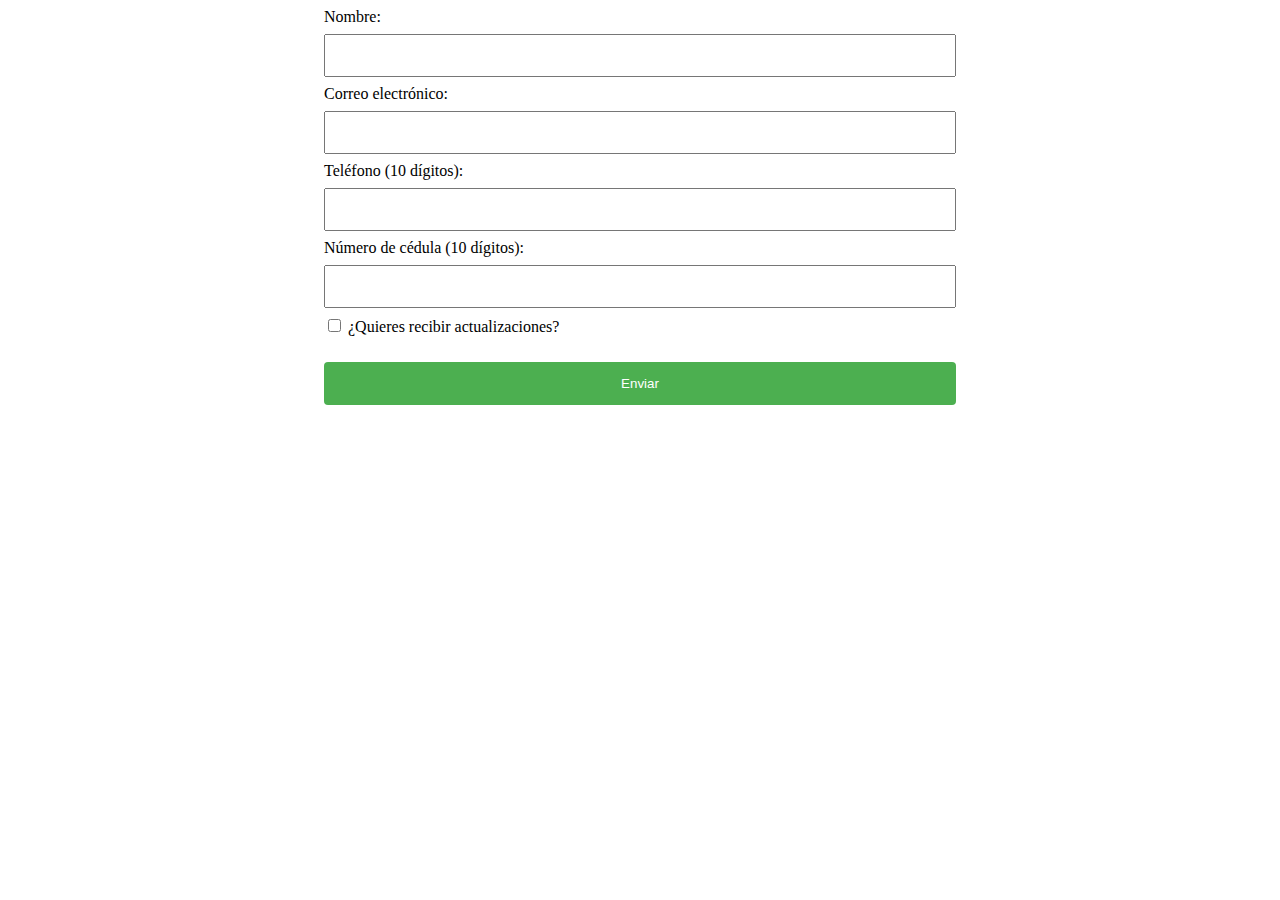
<file: Sistemas ESPE/Form/index.html>
<!DOCTYPE html>
<html lang="en">
<head>
    <meta charset="UTF-8">
    <meta name="viewport" content="width=device-width, initial-scale=1.0">
    <link rel="stylesheet" href="style.css">
    <title>Document</title>
</head>
<body>
    <form id="formulario">
        <label for="name">Nombre:</label><br>
        <input type="text" id="name" name="name"><br>
        <label for="email">Correo electrónico:</label><br>
        <input type="email" id="email" name="email"><br>
        <label for="phone">Teléfono (10 dígitos):</label><br>
        <input type="tel" id="phone" name="phone" pattern="[0-9]{10}"><br>
        <label for="cedula">Número de cédula (10 dígitos):</label><br>
        <input type="text" id="cedula" name="cedula" pattern="[0-9]{10}"><br>
        <input type="checkbox" id="updates" name="updates">
        <label for="updates">¿Quieres recibir actualizaciones?</label><br><br>
        <input type="submit" value="Enviar">
      </form>
      <script src="app.js"></script>
</body>
</html>
</file>
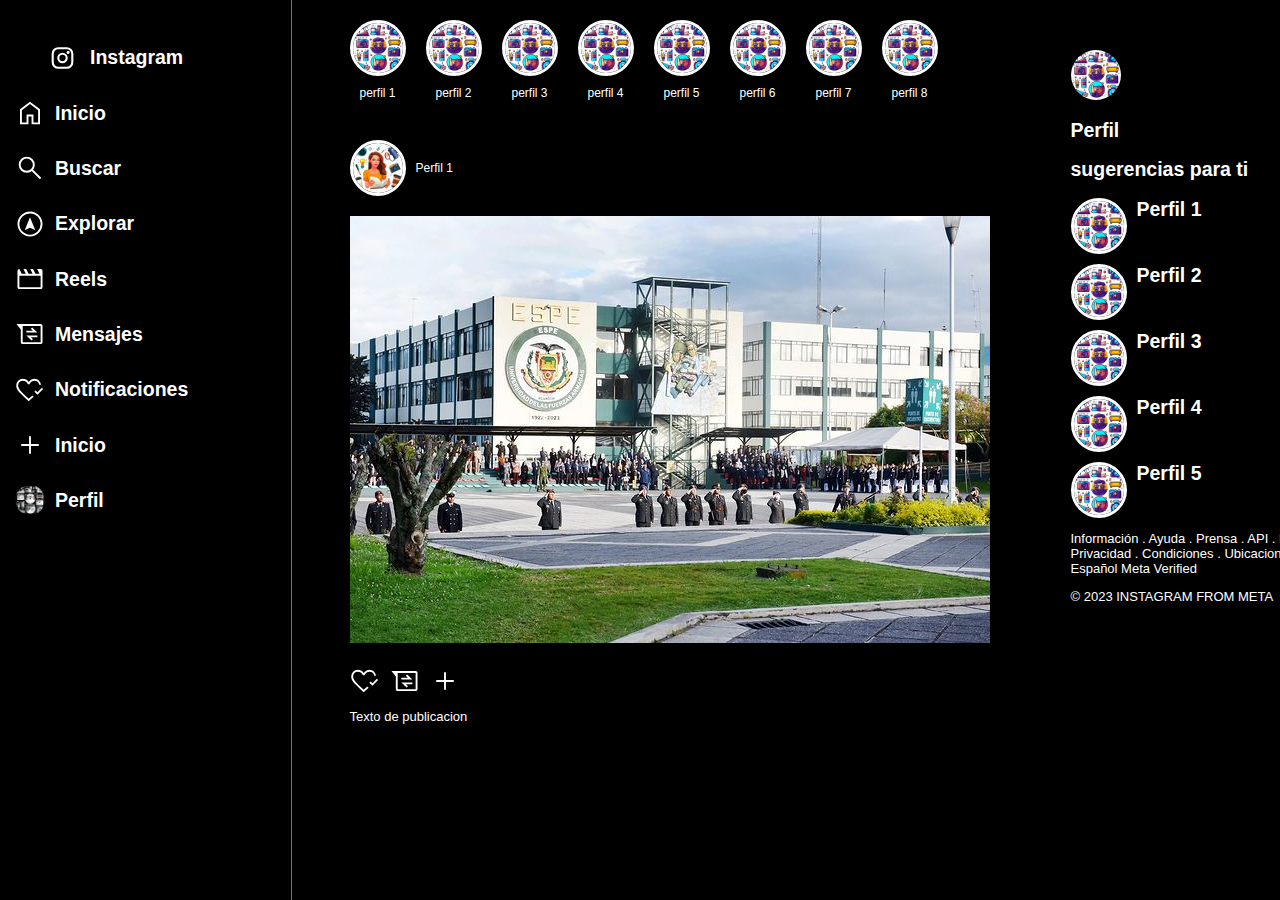
<file: Sistemas ESPE/instagram/index.html>
<!DOCTYPE html>
<html lang="en">
<head>
    <meta charset="UTF-8">
    <meta name="viewport" content="width=device-width, initial-scale=1.0">
    <link rel="stylesheet" href="style.css">
    <title>Instagram</title>
</head>
<body>
    <section class="layout">
        <div class="pestanas">
            <div class="caja" id="logo-principal">
                <a href="">
                    <img class="iconos" style="width: 35px; height: 50px;" src="icons/instagram-svgrepo-com.svg" alt=""
                        srcset="">
                    <h2>Instagram</h2>
                </a>
            </div>
            <div class="caja">
                <a href="">
                    <img class="iconos" src="icons/home_FILL0_wght400_GRAD0_opsz48.svg" alt="" srcset="">
                    <h2>Inicio</h2>
                </a>
            </div>
            <div class="caja">
                <a href="">
                    <img class="iconos" src="icons/search_FILL0_wght400_GRAD0_opsz48.svg" alt="" srcset="">
                    <h2>Buscar</h2>
                </a>
            </div>
            <div class="caja">
                <a href="">
                    <img class="iconos" src="icons/assistant_navigation_FILL0_wght400_GRAD0_opsz48.svg" alt=""
                        srcset="">
                    <h2>Explorar</h2>
                </a>
            </div>
            <div class="caja">
                <a href="">
                    <img class="iconos" src="icons/movie_FILL0_wght400_GRAD0_opsz48.svg" alt="" srcset="">
                    <h2>Reels</h2>
                </a>
            </div>
            <div class="caja">
                <a href="">
                    <img class="iconos" src="icons/business_messages_FILL0_wght400_GRAD0_opsz48.svg" alt="" srcset="">
                    <h2>Mensajes</h2>
                </a>
            </div>
            <div class="caja">
                <a href="">
                    <img class="iconos" src="icons/heart_check_FILL0_wght400_GRAD0_opsz48.svg" alt="" srcset="">
                    <h2>Notificaciones</h2>
                </a>
            </div>
            <div class="caja">
                <a href="">
                    <img src="icons/add_FILL0_wght400_GRAD0_opsz48.svg" alt="" srcset="">
                    <h2>Inicio</h2>
                </a>
            </div>
            <div class="caja">
                <a href="">
                    <img class="perfil" src="fotos_perfil/_24c415f2-a6bf-4b6e-9491-4fa7f02a5ac6.jpeg" alt="" srcset="">
                    <h2>Perfil</h2>
                </a>
            </div>
        </div>
        <div class="contenido">
            <div class="historias">
                <div class="caja-historias">
                    <img class="perfil" src="fotos_perfil/_24c415f2-a6bf-4b6e-9491-4fa7f02a5ac6.jpeg" alt="">
                    <p>perfil 1</p>
                </div>
                <div class="caja-historias">
                    <img class="perfil" src="fotos_perfil/_24c415f2-a6bf-4b6e-9491-4fa7f02a5ac6.jpeg" alt="">
                    <p>perfil 2</p>
                </div>
                <div class="caja-historias">
                    <img class="perfil" src="fotos_perfil/_24c415f2-a6bf-4b6e-9491-4fa7f02a5ac6.jpeg" alt="">
                    <p>perfil 3</p>
                </div>
                <div class="caja-historias">
                    <img class="perfil" src="fotos_perfil/_24c415f2-a6bf-4b6e-9491-4fa7f02a5ac6.jpeg" alt="">
                    <p>perfil 4</p>
                </div>
                <div class="caja-historias">
                    <img class="perfil" src="fotos_perfil/_24c415f2-a6bf-4b6e-9491-4fa7f02a5ac6.jpeg" alt="">
                    <p>perfil 5</p>
                </div>
                <div class="caja-historias">
                    <img class="perfil" src="fotos_perfil/_24c415f2-a6bf-4b6e-9491-4fa7f02a5ac6.jpeg" alt="">
                    <p>perfil 6</p>
                </div>
                <div class="caja-historias">
                    <img class="perfil" src="fotos_perfil/_24c415f2-a6bf-4b6e-9491-4fa7f02a5ac6.jpeg" alt="">
                    <p>perfil 7</p>
                </div>
                <div class="caja-historias">
                    <img class="perfil" src="fotos_perfil/_24c415f2-a6bf-4b6e-9491-4fa7f02a5ac6.jpeg" alt="">
                    <p>perfil 8</p>
                </div>
            </div>
            <div class="publicacion">
                <div class="perfil-publicacion">
                    <img class="perfil" id="perfil-publicacion"
                        src="fotos_perfil/_fdac5156-c308-4cc8-a815-d1225f6a9ac8.jpeg" alt="">
                    <p>Perfil 1</p>
                </div>
                <img src="352115811_776649477278593_5285881472613140013_n.jpg" alt="" class="imagen-grande">
                <div class="botones">
                    <img class="iconos" src="icons/heart_check_FILL0_wght400_GRAD0_opsz48.svg" alt="">
                    <img class="iconos" src="icons/business_messages_FILL0_wght400_GRAD0_opsz48.svg" alt="">
                    <img class="iconos" src="icons/add_FILL0_wght400_GRAD0_opsz48.svg" alt="">
                </div>
                <p>Texto de publicacion</p>
            </div>
        </div>
        <div class="recomendaciones">
            <div class="recomendaciones-contenido">
                <div class="recomendaciones-perfil">
                    <img class="perfil" src="fotos_perfil/_24c415f2-a6bf-4b6e-9491-4fa7f02a5ac6.jpeg" alt="" srcset="">
                    <h2>Perfil</h2>
                </div>
                <div class="recomendciones-sugerencias">
                    <h2>sugerencias para ti</h2>
                    <div class="recomendaciones-caja">
                        <img class="perfil" src="fotos_perfil/_24c415f2-a6bf-4b6e-9491-4fa7f02a5ac6.jpeg" alt=""
                            srcset="">
                        <h2>Perfil 1</h2>

                    </div>
                    <div class="recomendaciones-caja">
                        <img class="perfil" src="fotos_perfil/_24c415f2-a6bf-4b6e-9491-4fa7f02a5ac6.jpeg" alt=""
                            srcset="">
                        <h2>Perfil 2</h2>

                    </div>
                    <div class="recomendaciones-caja">
                        <img class="perfil" src="fotos_perfil/_24c415f2-a6bf-4b6e-9491-4fa7f02a5ac6.jpeg" alt=""
                            srcset="">
                        <h2>Perfil 3</h2>

                    </div>
                    <div class="recomendaciones-caja">
                        <img class="perfil" src="fotos_perfil/_24c415f2-a6bf-4b6e-9491-4fa7f02a5ac6.jpeg" alt=""
                            srcset="">
                        <h2>Perfil 4</h2>

                    </div>
                    <div class="recomendaciones-caja">
                        <img class="perfil" src="fotos_perfil/_24c415f2-a6bf-4b6e-9491-4fa7f02a5ac6.jpeg" alt=""
                            srcset="">
                        <h2>Perfil 5</h2>

                    </div>
                </div>
                <p>Información .
                    Ayuda .
                    Prensa .
                    API .
                    Empleo .
                    Privacidad .
                    Condiciones .
                    Ubicaciones .
                    Idioma .

                    Español
                    Meta Verified
                </p>
                <p>
                    © 2023 INSTAGRAM FROM META
                </p>
            </div>
        </div>
    </section>
</body>
</html>
</file>
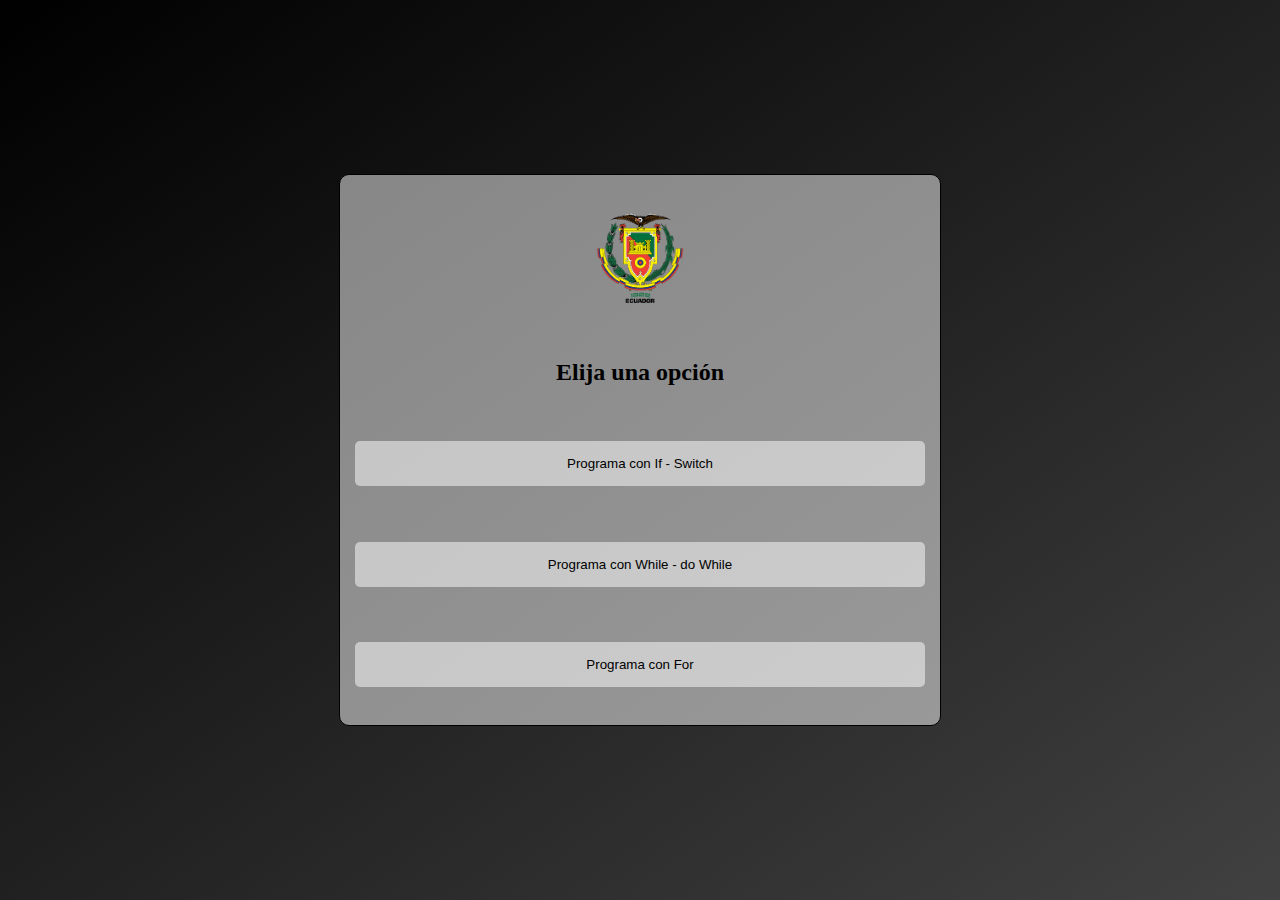
<file: Sistemas ESPE/Javascript/index.html>
<!DOCTYPE html>
<html lang="en">

<head>
    <meta charset="UTF-8">
    <meta name="viewport" content="width=device-width, initial-scale=1.0">
    <link rel="stylesheet" href="css/estilos.css">
    <script src="js/scripts.js"></script>
    <script src="js/while.js"></script>
    <script src="js/for.js"></script>
    <title>Piedra papel tijera</title>
</head>

<body>

    <div class="contenedor">

        <!--Menu-->

        <div class="menu" id="menu" >
            <img src="img/logo.png" alt="" width="100px">
            <h2>Elija una opción</h2>
            <button onclick="muestra_divIf()">Programa con If - Switch</button>

            <button onclick="muestra_divwhile()">Programa con While - do While</button>

            <button onclick="muestra_divfor()">Programa con For</button>
        </div>

        <!--Demostracion del uso de If-->
        <div class="div_if" id="div_if" style="display: none;">
            <h1>Piedra Papel o Tijera</h1>
            <div id="1" class="resultado">
                <img id="img_maquina" src="img/if/piedra.png" width="100px" style="display: none;">
                <div id="start-text">
                    Escoje una opción
                </div>
                <img id="img_usuario" src="img/if/piedra.png" width="100px" style="display: none;">

            </div>
            <div id="botones_grupo">
                <button id="papel" type="button">
                    <img src="img/if/papel.png" width="100px">

                </button>
                <button id="piedra" type="button">
                    <img src="img/if/piedra.png" width="100px">
                </button>
                <button id="tijera" type="button">
                    <img src="img/if/tijera.png" width="100px">
                </button>
            </div>
            <button class="volver" onclick="muestra_menu()">Atrás</button>
        </div>

        <!--Demostracion de While-->
        <div class="div_while" id="div_while" style="display: none;">
            <h1>Adivina el Número</h1>
            <h4>Adivina el número entre 1 y 10</h4>
            <label for="numero">Ingresa un numero: </label>
            <input type="text" id="numero" required>
            <button type="button" id="adivinar" class="enviar" onclick="jugar()">Adivina</button>
            <div id="texto">
                Elige tu número
            </div>

            <div id="numero_adivinar">
                ?
            </div>
            <button class="volver" onclick="muestra_menu()">Atrás</button>
        </div>

        <div class="div_for" id="div_for" style="display: none;">
            <h1>Encuentra el Tesoro</h1>
            <p>Haz clic en las casillas para encontrar el tesoro.</p>
            <div class="tablero" id="tablero">
                <div class="casilla" id="1" onclick="verificarTesoro(0)"></div>
                <div class="casilla" id="2" onclick="verificarTesoro(1)"></div>
                <div class="casilla" id="3" onclick="verificarTesoro(2)"></div>
                <div class="casilla" id="4" onclick="verificarTesoro(3)"></div>
                <div class="casilla" id="5" onclick="verificarTesoro(4)"></div>
                <div class="casilla" id="6" onclick="verificarTesoro(5)"></div>
                <div class="casilla" id="7" onclick="verificarTesoro(6)"></div>
                <div class="casilla" id="8" onclick="verificarTesoro(7)"></div>
                <div class="casilla" id="9" onclick="verificarTesoro(8)"></div>
                <div class="casilla" id="10" onclick="verificarTesoro(9)"></div>
                <div class="casilla" id="11" onclick="verificarTesoro(10)"></div>
                <div class="casilla" id="12" onclick="verificarTesoro(11)"></div>

            </div>
            <p id="resultado1"></p>
            <button class="volver" onclick="muestra_menu()">Atrás</button>
        </div>

    </div>
    <script src="js/while.js"></script>
    <script src="js/for.js"></script>
    <script src="js/if.js"></script>
</body>

</html>
</file>
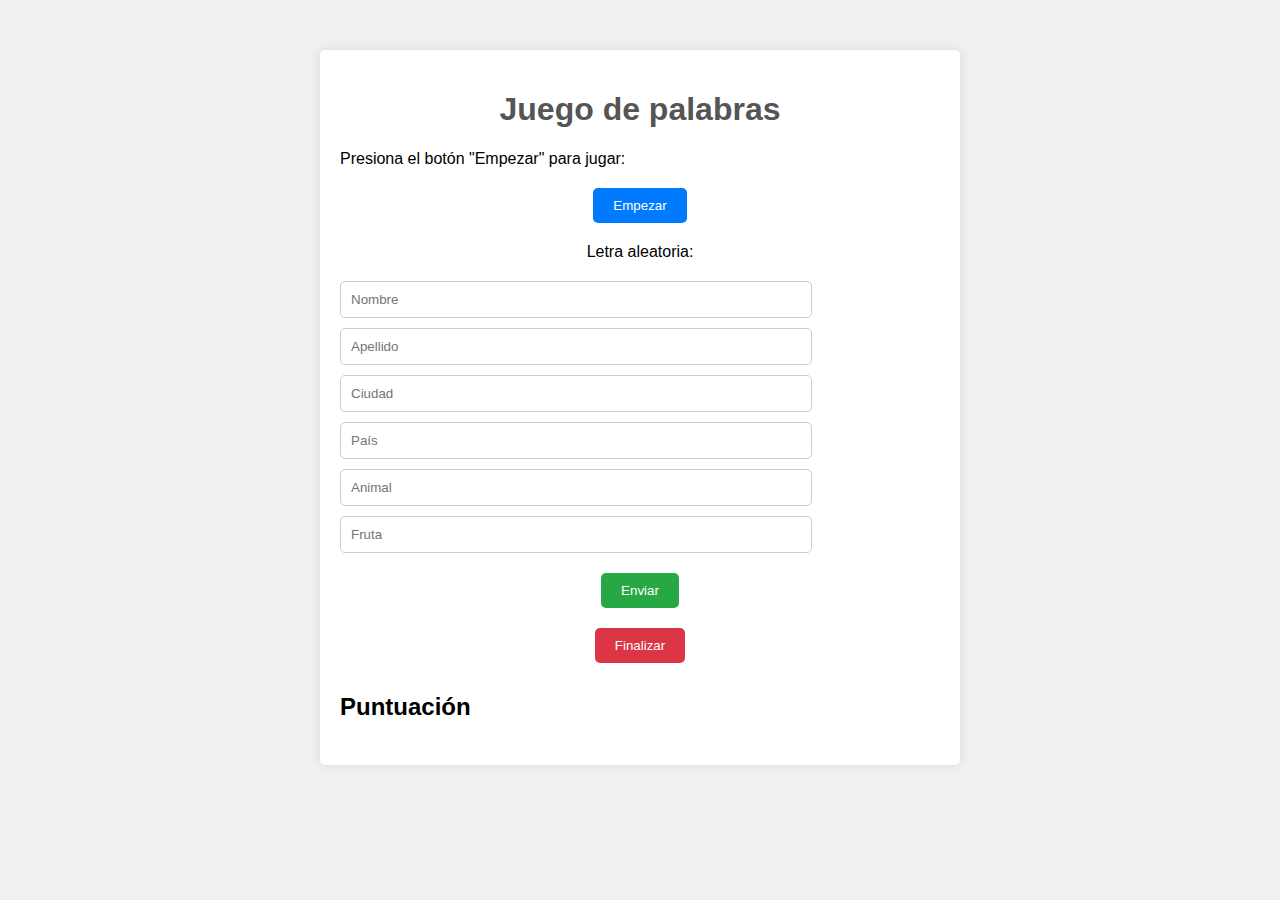
<file: Sistemas ESPE/juego/index.html>
<!DOCTYPE html>
<html>

<head>
    <title>Juego de palabras</title>
    <link rel="stylesheet" type="text/css" href="style.css">
</head>

<body>
    <div id="container">
        <h1>Juego de palabras</h1>
        <div id="game-container">
            <p>Presiona el botón "Empezar" para jugar:</p>
            <button id="start-button" onclick="startGame()">Empezar</button>
            <div id="letter-container">
                <p>Letra aleatoria: <span id="random-letter"></span></p>
            </div>
            <input type="text" id="name" placeholder="Nombre">
            <input type="text" id="lastName" placeholder="Apellido">
            <input type="text" id="city" placeholder="Ciudad">
            <input type="text" id="country" placeholder="País">
            <input type="text" id="animal" placeholder="Animal">
            <input type="text" id="fruit" placeholder="Fruta">
            <button id="submit-button" onclick="submitWords()">Enviar</button>
            <button id="finish-button" onclick="finishGame()">Finalizar</button>
            <p id="time-remaining"></p>
        </div>
        <div id="score-container">
            <h2>Puntuación</h2>
            <p id="score"></p>
        </div>
    </div>

    <script src="script.js"></script>
</body>

</html>
</file>
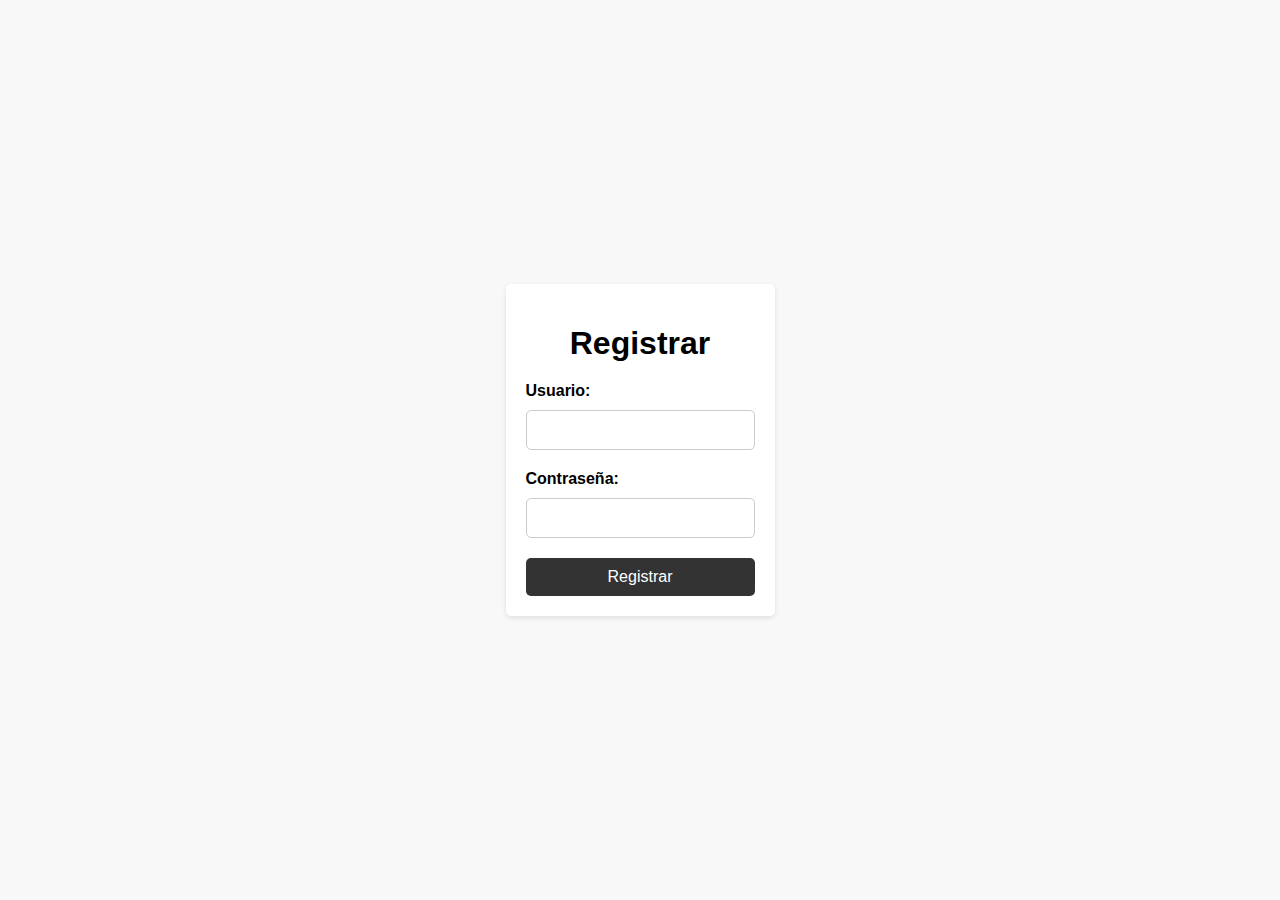
<file: Sistemas ESPE/prueba_conjunta/index.html>
<!DOCTYPE html>
<html lang="en">

<head>
    <meta charset="UTF-8">
    <meta name="viewport" content="width=device-width, initial-scale=1.0">
    <title>Registrar</title>
    <style>
        body {
            font-family: Arial, sans-serif;
            background-color: #f8f8f8;
            margin: 0;
            padding: 0;
            display: flex;
            align-items: center;
            justify-content: center;
            height: 100vh;
        }

        .container {
            background-color: #fff;
            padding: 20px;
            border-radius: 5px;
            box-shadow: 0 2px 5px rgba(0, 0, 0, 0.1);
        }

        h1 {
            text-align: center;
            margin-bottom: 20px;
        }

        form {
            display: flex;
            flex-direction: column;
        }

        label {
            font-weight: bold;
            margin-bottom: 10px;
        }

        input[type="text"],
        input[type="password"] {
            padding: 10px;
            margin-bottom: 20px;
            border: 1px solid #ccc;
            border-radius: 5px;
            font-size: 16px;
        }

        input[type="submit"] {
            background-color: #333;
            color: #fff;
            border: none;
            padding: 10px 20px;
            border-radius: 5px;
            font-size: 16px;
            cursor: pointer;
        }

        input[type="submit"]:hover {
            background-color: #555;
        }
    </style>
</head>

<body>
    <div class="container">
        <h1>Registrar</h1>
        <form id="formulario" method="post" action="app.php">
            <label for="usuario">Usuario:</label>
            <input type="text" id="usuario" name="usuario" required>

            <label for="contrasena">Contraseña:</label>
            <input type="password" id="contasena" name="contrasena" required>

            <input type="submit" value="Registrar">
        </form>
    </div>
</body>

</html>
</file>
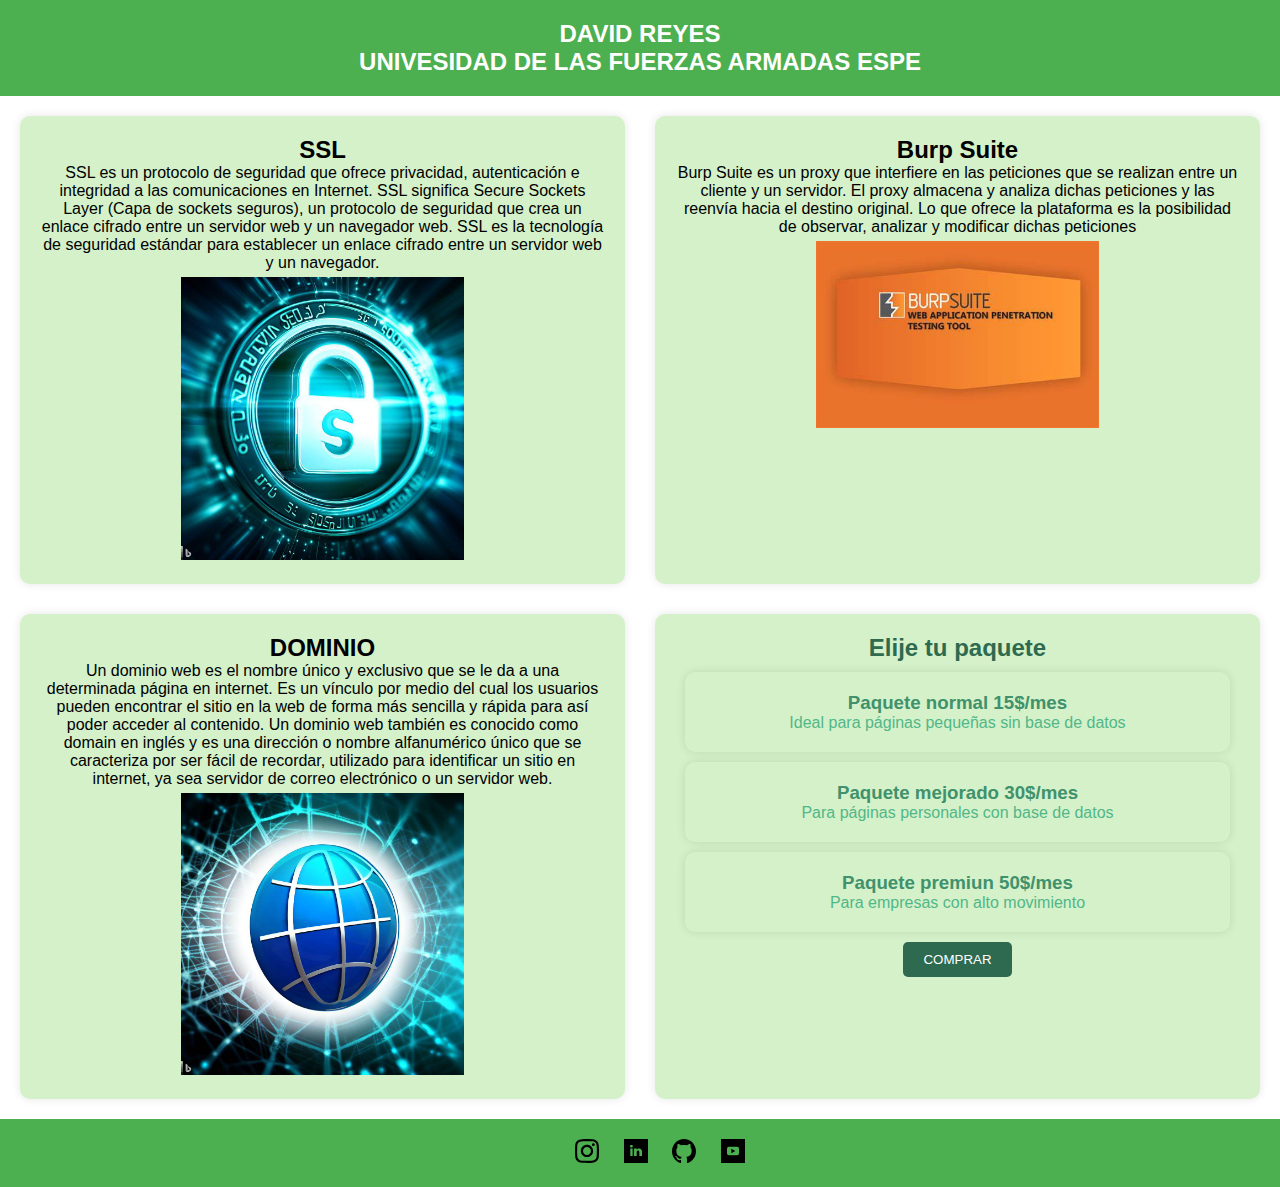
<file: Sistemas ESPE/prueba_practica1/index.html>
<!DOCTYPE html>
<html lang="en">

<head>
    <meta charset="UTF-8">
    <meta name="viewport" content="width=device-width, initial-scale=1.0">
    <link rel="stylesheet" href="style.css">
    <title>Document</title>
    <script type="text/javascript">
		function openForm() {
			window.open("formulario.html", "Formulario", width="400",height="400");
		}
	</script>
</head>

<body>
    <header>
        <h1>DAVID REYES</h1>
        <h1>UNIVESIDAD DE LAS FUERZAS ARMADAS ESPE</h1>
    </header>
    <div class="container">
        <div>
            <h2>SSL</h2>
            <p>SSL es un protocolo de seguridad que ofrece privacidad, autenticación e integridad a las comunicaciones
                en Internet. SSL significa Secure Sockets Layer (Capa de sockets seguros), un protocolo de seguridad que
                crea un enlace cifrado entre un servidor web y un navegador web. SSL es la tecnología de seguridad
                estándar para establecer un enlace cifrado entre un servidor web y un navegador.</p>
            <img class="img1" src="images/_c9de26c1-6f64-4bc1-b9f0-1b2747401bf2.jpeg" alt="">
        </div>
        <div>
            <h2>Burp Suite</h2>
            <p>Burp Suite es un proxy que interfiere en las peticiones que se realizan entre un cliente y un servidor.
                El proxy almacena y analiza dichas peticiones y las reenvía hacia el destino original. Lo que ofrece la
                plataforma es la posibilidad de observar, analizar y modificar dichas peticiones</p>
            <img class="img2" src="images/OIP.jpeg" alt="">
        </div>
        <div>
            <h2>DOMINIO</h2>
            <p>Un dominio web es el nombre único y exclusivo que se le da a una determinada página en internet. Es un
                vínculo por medio del cual los usuarios pueden encontrar el sitio en la web de forma más sencilla y
                rápida para así poder acceder al contenido. Un dominio web también es conocido como domain en inglés y
                es una dirección o nombre alfanumérico único que se caracteriza por ser fácil de recordar, utilizado
                para identificar un sitio en internet, ya sea servidor de correo electrónico o un servidor web.</p>
            <img class="img3" src="images/_6c8a3cb8-4aca-403e-b825-55ae4b50f6df.jpeg" alt="">
        </div>
        <div class="comprar">
            <h2>Elije tu paquete</h2>
            <div>
                <h3>Paquete normal 15$/mes</h3>
                <p>Ideal para páginas pequeñas sin base de datos</p>
            </div>
            <div>
                <h3>Paquete mejorado 30$/mes</h3>
                <p>Para páginas personales con base de datos</p>
            </div>
            <div>
                <h3>Paquete premiun 50$/mes</h3>
                <p>Para empresas con alto movimiento</p>
            </div>
           <button onclick="openForm()">COMPRAR</button>
        </div>
    </div>

    <footer>
        <img src="icons/instagram-167-svgrepo-com.svg" alt="">
        <img src="icons/linkedin-svgrepo-com.svg" alt="">
        <img src="icons/github-142-svgrepo-com.svg" alt="">
        <img src="icons/youtube-svgrepo-com.svg" alt="">
    </footer>

    <script src="app.js"></script>
</body>

</html>
</file>
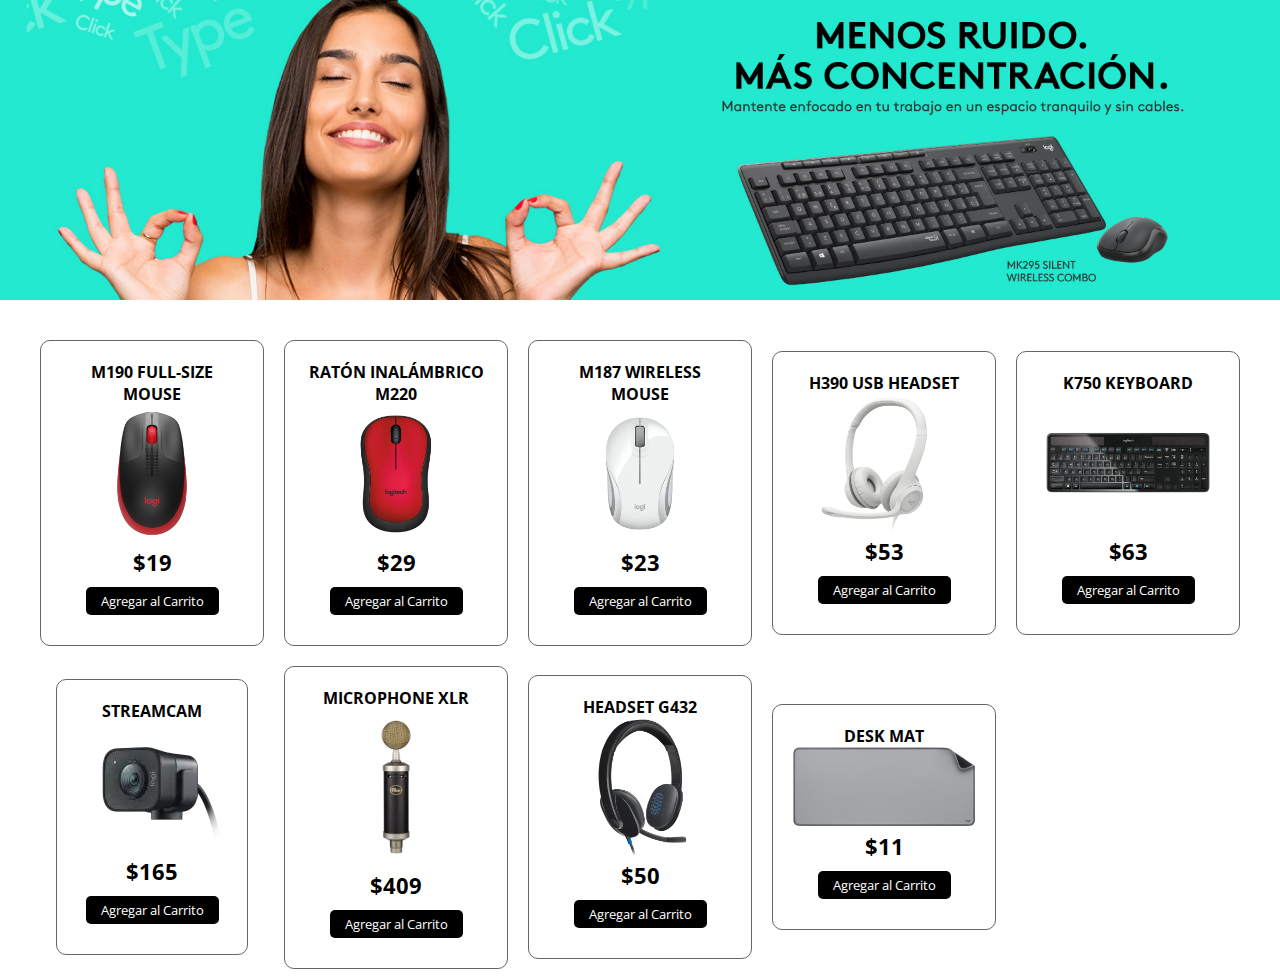
<file: Sistemas ESPE/página tienda/index.html>
<!DOCTYPE html>
<html lang="es">
<head>
    <meta charset="UTF-8">
    <meta http-equiv="X-UA-Compatible" content="IE=edge">
    <meta name="viewport" content="width=device-width, initial-scale=1.0">
    <link rel="stylesheet" href="https://cdnjs.cloudflare.com/ajax/libs/font-awesome/6.2.1/css/all.min.css" integrity="sha512-MV7K8+y+gLIBoVD59lQIYicR65iaqukzvf/nwasF0nqhPay5w/9lJmVM2hMDcnK1OnMGCdVK+iQrJ7lzPJQd1w==" crossorigin="anonymous" referrerpolicy="no-referrer" />
    <link rel="stylesheet" href="estilo.css">
    <script src="app.js" async></script>
    <title>Perifericos logitech | </title>
</head>
<body>
    <header>
    </header>
    <section class="contenedor">
        <div class="contenedor-items">
            <div class="item">
                <span class="titulo-item">M190 FULL-SIZE MOUSE</span>
                <img src="img/m190.png" alt="" class="img-item">
                <span class="precio-item">$19</span>
                <button class="boton-item">Agregar al Carrito</button>
            </div>
            <div class="item">
                <span class="titulo-item">RATÓN INALÁMBRICO M220</span>
                <img src="img/m220.png" alt="" class="img-item">
                <span class="precio-item">$29</span>
                <button class="boton-item">Agregar al Carrito</button>
            </div>
            <div class="item">
                <span class="titulo-item">M187 WIRELESS MOUSE</span>
                <img src="img/m187.png" alt="" class="img-item">
                <span class="precio-item">$23</span>
                <button class="boton-item">Agregar al Carrito</button>
            </div>
            <div class="item">
                <span class="titulo-item">H390 USB HEADSET</span>
                <img src="img/h390.png" alt="" class="img-item">
                <span class="precio-item">$53</span>
                <button class="boton-item">Agregar al Carrito</button>
            </div>
            <div class="item">
                <span class="titulo-item">K750 KEYBOARD</span>
                <img src="img/k750.png" alt="" class="img-item">
                <span class="precio-item">$63</span>
                <button class="boton-item">Agregar al Carrito</button>
            </div>
            <div class="item">
                <span class="titulo-item">STREAMCAM</span>
                <img src="img/streamcam.webp" alt="" class="img-item">
                <span class="precio-item">$165</span>
                <button class="boton-item">Agregar al Carrito</button>
            </div>
            <div class="item">
                <span class="titulo-item">MICROPHONE XLR</span>
                <img src="img/baby-bottle-sl-black.webp" alt="" class="img-item">
                <span class="precio-item">$409</span>
                <button class="boton-item">Agregar al Carrito</button>
            </div>
            <div class="item">
                <span class="titulo-item">HEADSET G432</span>
                <img src="img/g432.jpg" alt="" class="img-item">
                <span class="precio-item">$50</span>
                <button class="boton-item">Agregar al Carrito</button>
            </div>
            <div class="item">
                <span class="titulo-item">DESK MAT</span>
                <img src="img/deskmat.jpg" alt="" class="img-item">
                <span class="precio-item">$11</span>
                <button class="boton-item">Agregar al Carrito</button>
            </div>
        </div>
        <!-- Carrito de Compras -->
        <div class="carrito" id="carrito">
            <div class="header-carrito">
                <h2>Tu Carrito</h2>
            </div>

            <div class="carrito-items">
            </div>
            <div class="carrito-total">
                <div class="fila">
                    <strong>Tu Total</strong>
                    <span class="carrito-precio-total">
                        $120.000,00
                    </span>
                </div>
                <button class="btn-pagar">Pagar <i class="fa-solid fa-bag-shopping"></i> </button>
            </div>
        </div>
    </section>
    <div class="resumen-compra" id="resumenCompra"></div>
</body>
</html>
</file>
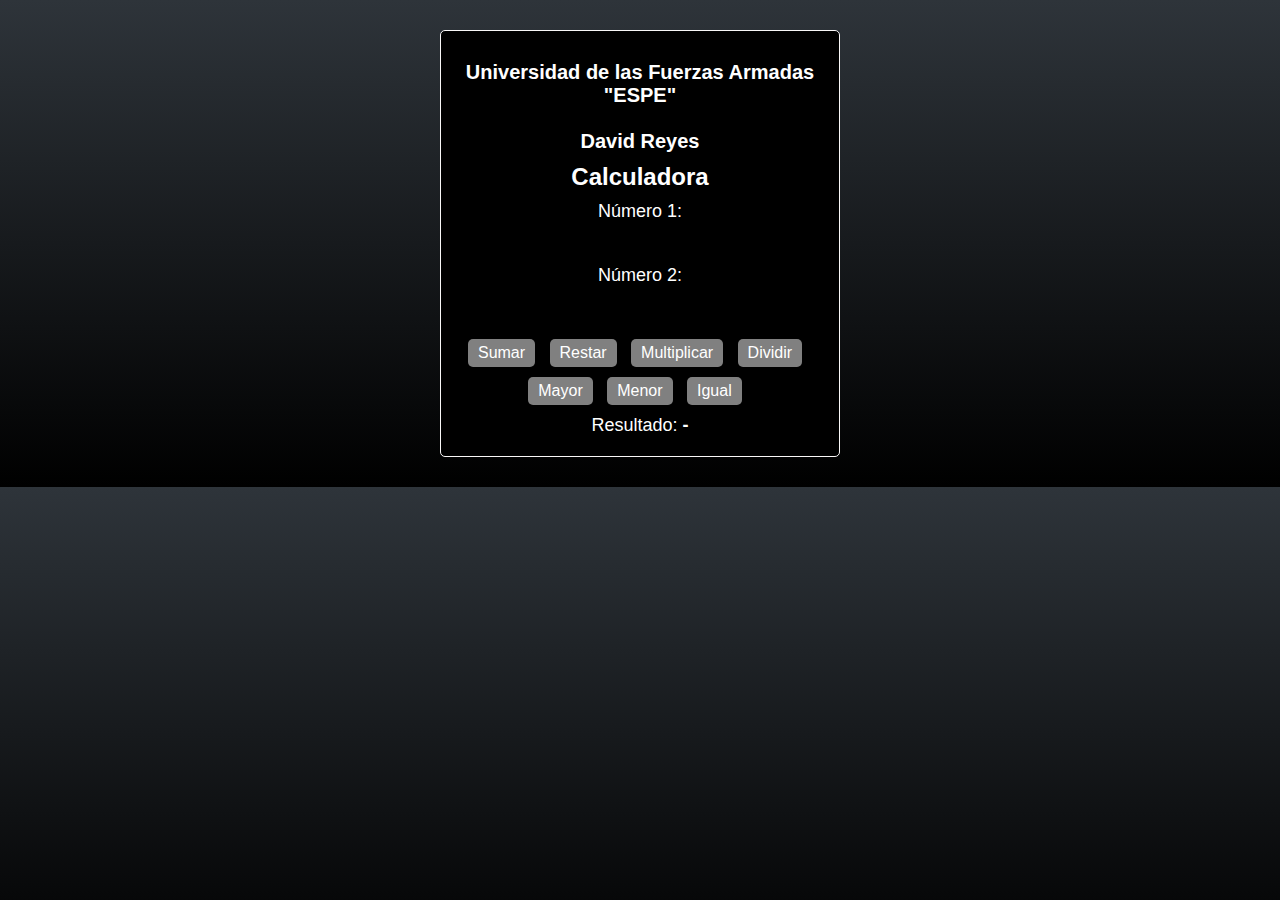
<file: Sistemas ESPE/scripting/index.html>
<!DOCTYPE html>
<html lang="en">
<head>
    <meta charset="UTF-8">
    <meta name="viewport" content="width=device-width, initial-scale=1.0">
    <title>Calculadora y Comparador</title>
    <link rel="stylesheet" href="estilos.css">
</head>
<body>
    <div class="container">
        <h1 style="font-size: 20px;">Universidad de las Fuerzas Armadas "ESPE" <br> <br>David Reyes</h1>
        <h1>Calculadora</h1>
        <label for="num1">Número 1:</label>
        <input type="number" id="num1">
        <br>
        <label for="num2">Número 2:</label>
        <input type="number" id="num2">
        <br>
        <button onclick="sumar()">Sumar</button>
        <button onclick="restar()">Restar</button>
        <button onclick="multiplicar()">Multiplicar</button>
        <button onclick="dividir()">Dividir</button>
        <br>
        <button onclick="compararMayor()">Mayor</button>
        <button onclick="compararMenor()">Menor</button>
        <button onclick="compararIgual()">Igual</button>
        <br>
        <p>Resultado: <span id="resultado">-</span></p>
    </div>

    <script src="script.js"></script>
</body>
</html>
</file>
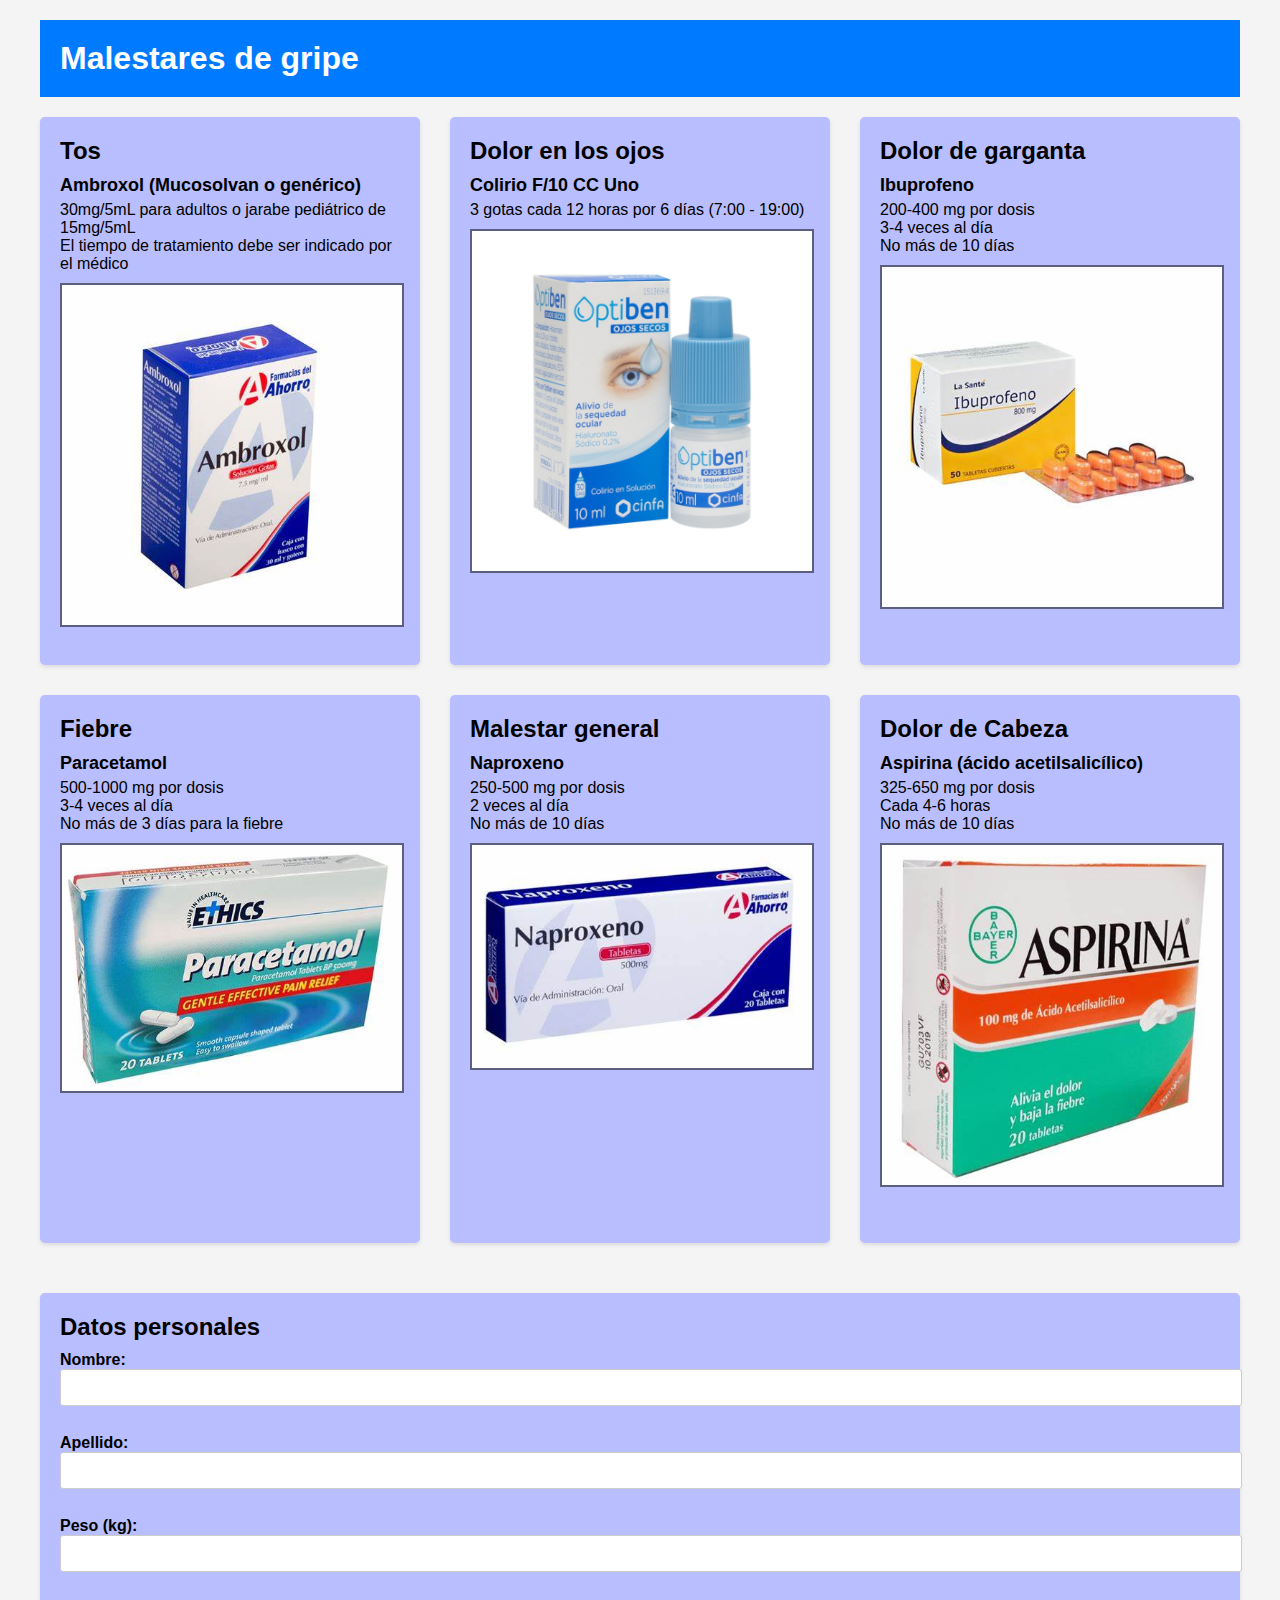
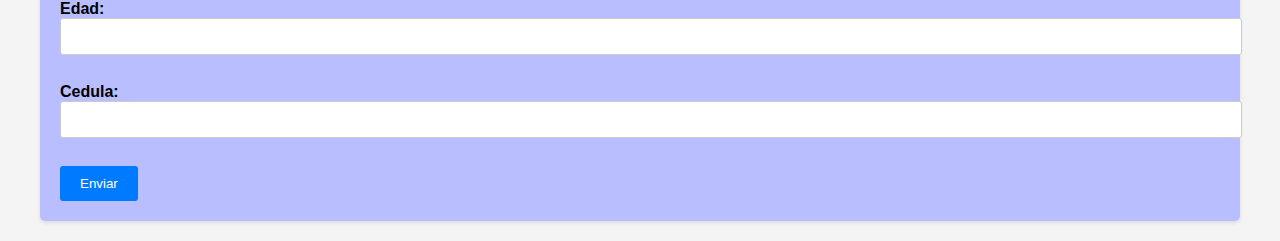
<file: Sistemas ESPE/tos/index.html>
<!DOCTYPE html>
<html lang="en">

<head>
    <meta charset="UTF-8">
    <meta name="viewport" content="width=device-width, initial-scale=1.0">
    <link rel="stylesheet" href="style.css">
    <title>Gripe</title>
    <script>
        function validarCedula() {
            var cedula = document.getElementById("cedula").value;
            if (cedula.length !== 10) {
                alert("La cedula debe tener exactamente 10 dígitos.");
                return false;
            }
        }
    </script>
</head>

<body>
    <div class="content">
        <header>
            <h1>Malestares de gripe</h1>
        </header>
        <section class="layout">
            <div class="tos">
                <h1>Tos</h1>
                <h2>Ambroxol (Mucosolvan o genérico)</h2>
                <p>30mg/5mL para adultos o jarabe pediátrico de 15mg/5mL</p>
                <p>El tiempo de tratamiento debe ser indicado por el médico</p>
                <img src="medicamentos/OIP (1).jpeg" alt="">
            </div>
            <div class="ojos">
                <h1>Dolor en los ojos</h1>
                <h2>
                    Colirio F/10 CC Uno
                </h2>
                <p>
                    3 gotas cada 12 horas por 6 días (7:00 - 19:00)
                </p>
                <img src="medicamentos/R.jpeg" alt="">
            </div>
            <div class="garganta">
                <h1>Dolor de garganta</h1>
                <h2>
                    Ibuprofeno
                </h2>
                <p>
                    200-400 mg por dosis
                </p>
                <p>
                    3-4 veces al día
                </p>
                <p>
                    No más de 10 días
                </p>
                <img src="medicamentos/OIP (2).jpeg" alt="">
            </div>
            <div class="fiebre">
                <h1>Fiebre</h1>
                <h2>Paracetamol</h2>
                <p>
                    500-1000 mg por dosis
                </p>
                <p>3-4 veces al día</p>
                <p>
                    No más de 3 días para la fiebre
                </p>
                <img src="medicamentos/OIP (3).jpeg" alt="">
            </div>
            <div class="malestar">
                <h1>Malestar general</h1>
                <h2>
                    Naproxeno
                </h2>
                <p>
                    250-500 mg por dosis
                </p>
                <p>
                    2 veces al día
                </p>
                <p>
                    No más de 10 días
                </p>
                <img src="medicamentos/OIP (4).jpeg" alt="">
            </div>
            <div class="cabeza">
                <h1>Dolor de Cabeza</h1>
                <h2>
                    Aspirina (ácido acetilsalicílico)
                </h2>
                <p>
                    325-650 mg por dosis
                </p>
                <p>
                    Cada 4-6 horas
                </p>
                <p>
                    No más de 10 días
                </p>
                <img src="medicamentos/OIP (5).jpeg" alt="">
            </div>
            <div class="formulario">
                <h1>Datos personales</h1>
                <form id="formulario" onsubmit="return validarCedula()">
                    <label for="nombre">Nombre:</label>
                    <input type="text" id="nombre" name="nombre" required><br><br>

                    <label for="apellido">Apellido:</label>
                    <input type="text" id="apellido" name="apellido" required><br><br>

                    <label for="peso">Peso (kg):</label>
                    <input type="number" id="peso" name="peso" required><br><br>

                    <label for="edad">Edad:</label>
                    <input type="number" id="edad" name="edad" required><br><br>

                    <label for="cedula">Cedula:</label>
                    <input type="text" id="cedula" name="cedula" maxlength="10" required><br><br>

                    <input type="submit" value="Enviar">
                </form>
            </div>
        </section>
    </div>
    <script src="app.js"></script>
</body>

</html>
</file>
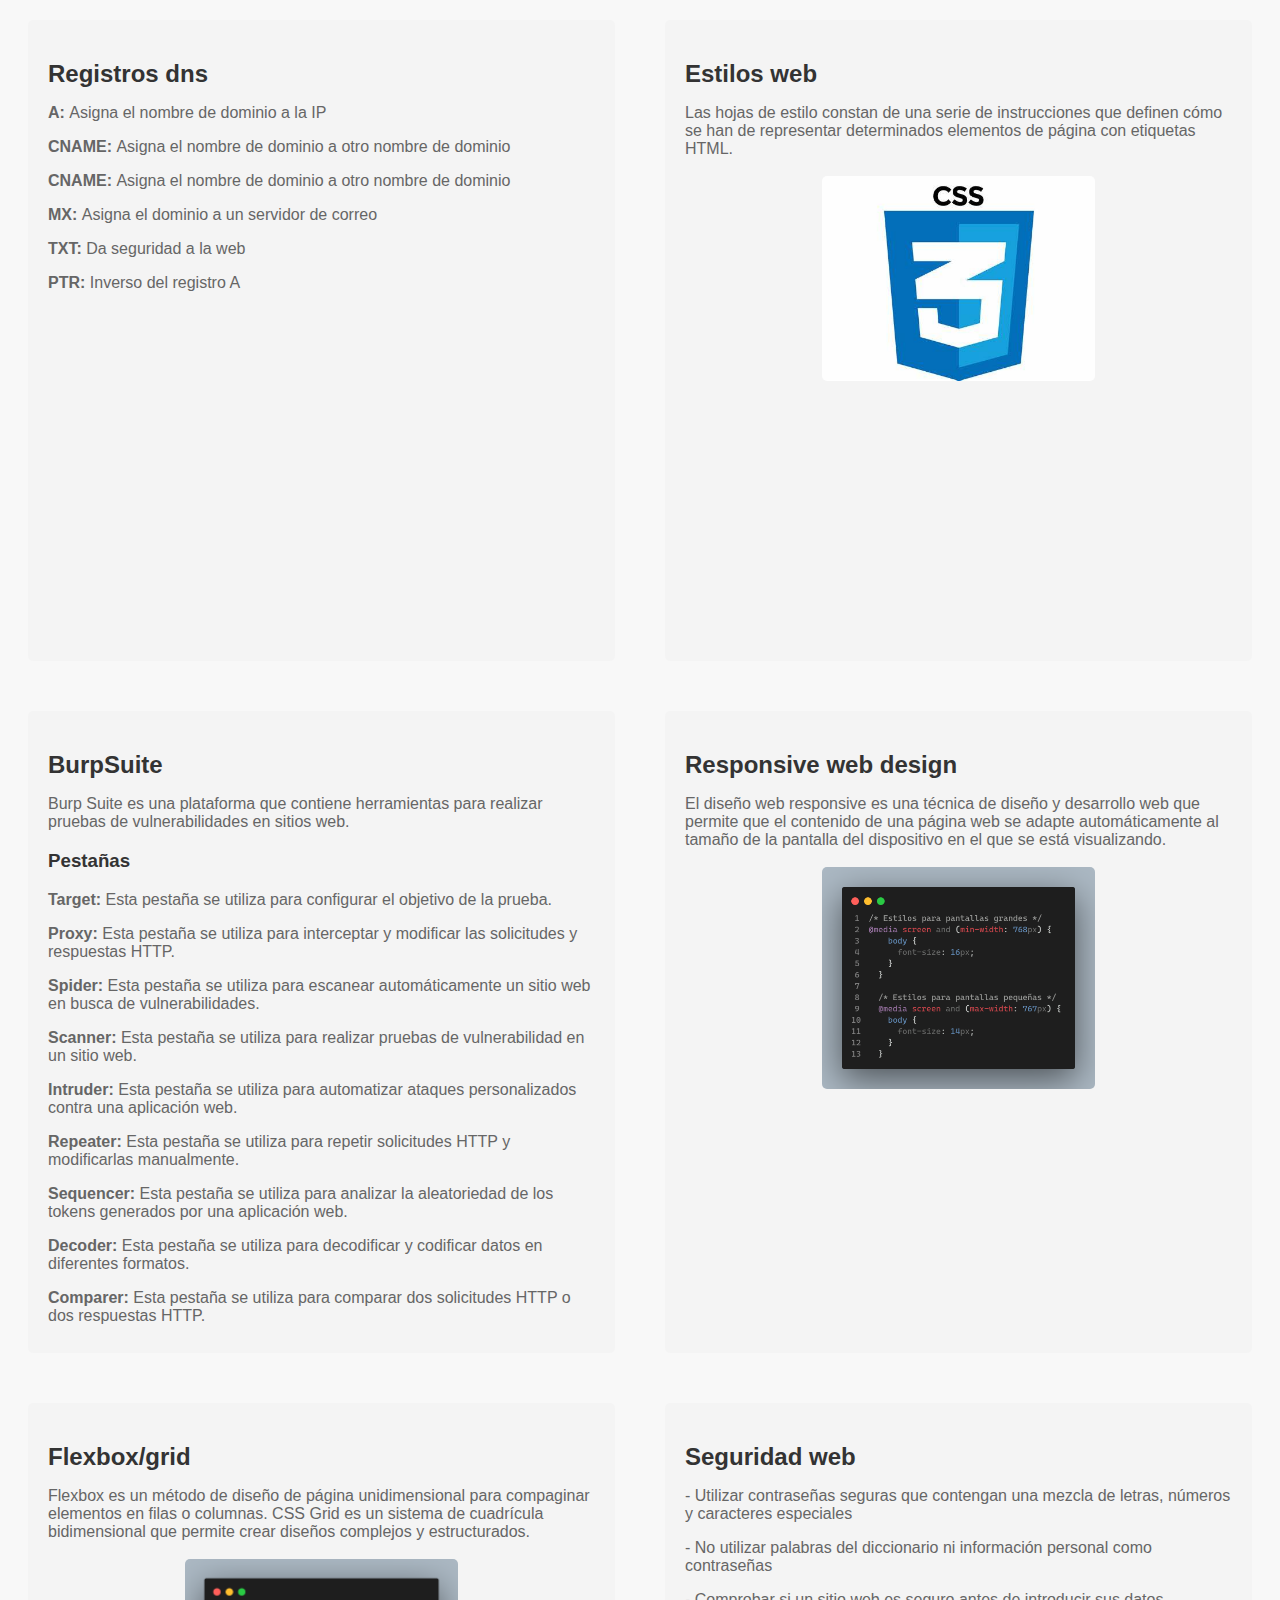
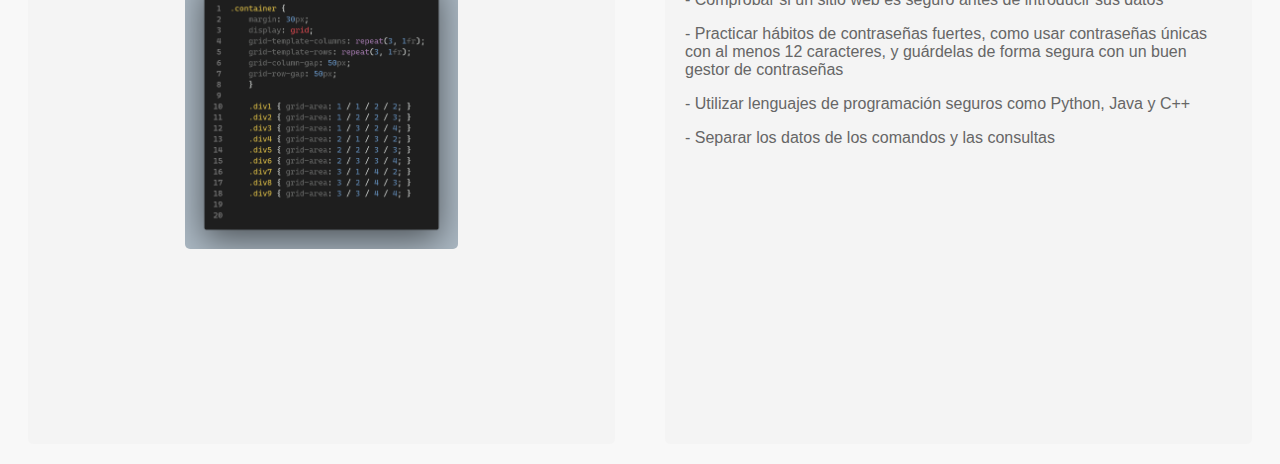
<file: Sistemas ESPE/prueba_conjunta/materia.html>
<!DOCTYPE html>
<html lang="en">

<head>
    <meta charset="UTF-8">
    <meta name="viewport" content="width=device-width, initial-scale=1.0">
    <link rel="stylesheet" href="style.css">
    <title>Document</title>
</head>

<body>
    <div class="container">
        <div class="div1">
            <h2>Registros dns</h2>
            <p>
                <b>A: </b>Asigna el nombre de dominio a la IP
            </p>
            <p>
                <b>CNAME: </b>Asigna el nombre de dominio a otro nombre de dominio
            </p>
            <p>
                <b>CNAME: </b>Asigna el nombre de dominio a otro nombre de dominio
            </p>
            <p>
                <b>MX: </b>Asigna el dominio a un servidor de correo
            </p>
            <p>
                <b>TXT: </b>Da seguridad a la web
            </p>
            <p>
                <b>PTR: </b>Inverso del registro A
            </p>
        </div>
        <div class="div2">
            <h2>Estilos web</h2>
            <p>Las hojas de estilo constan de una serie de instrucciones que definen cómo se han de representar determinados elementos de página con etiquetas HTML.</p>
            <div class="img-container">
                <img src="images/OIP.jpg" alt="">
            </div>
        </div>
        <div class="div3">
            <h2>BurpSuite</h2>
            <p>
                Burp Suite es una plataforma que contiene herramientas para realizar pruebas de vulnerabilidades en
                sitios web.
            </p>
            <h3>Pestañas</h3>
            <p>
                <b>Target: </b>Esta pestaña se utiliza para configurar el objetivo de la prueba.
            </p>
            <p>
                <b>Proxy: </b>Esta pestaña se utiliza para interceptar y modificar las solicitudes y respuestas HTTP.
            </p>
            <p>
                <b>Spider: </b>Esta pestaña se utiliza para escanear automáticamente un sitio web en busca de
                vulnerabilidades.
            </p>
            <p>
                <b>Scanner: </b>Esta pestaña se utiliza para realizar pruebas de vulnerabilidad en un sitio web.
            </p>
            <p>
                <b>Intruder: </b>Esta pestaña se utiliza para automatizar ataques personalizados contra una aplicación
                web.
            </p>
            <p>
                <b>Repeater: </b>Esta pestaña se utiliza para repetir solicitudes HTTP y modificarlas manualmente.
            </p>
            <p>
                <b>Sequencer: </b>Esta pestaña se utiliza para analizar la aleatoriedad de los tokens generados por una
                aplicación web.
            </p>
            <p>
                <b>Decoder: </b>Esta pestaña se utiliza para decodificar y codificar datos en diferentes formatos.
            </p>
            <p>
                <b>Comparer: </b>Esta pestaña se utiliza para comparar dos solicitudes HTTP o dos respuestas HTTP.
            </p>

        </div>
        <div class="div4">
            <h2>Responsive web design</h2>
            <p>El diseño web responsive es una técnica de diseño y desarrollo web que permite que el contenido de una página web se adapte automáticamente al tamaño de la pantalla del dispositivo en el que se está visualizando.</p>
            <div class="img-container">
                <img src="images/code.png" alt="">
            </div>
        </div>
        <div class="div5">
            <h2>Flexbox/grid</h2>
            <p>Flexbox es un método de diseño de página unidimensional para compaginar elementos en filas o columnas. CSS Grid es un sistema de cuadrícula bidimensional que permite crear diseños complejos y estructurados.</p>
            <div class="img-container">
                <img src="images/2.png" alt="">
            </div>
        </div>
        <div class="div6">
            <h2>Seguridad web</h2>
            <p>
                - Utilizar contraseñas seguras que contengan una mezcla de letras, números y caracteres especiales
            </p>
            <p>
                - No utilizar palabras del diccionario ni información personal como contraseñas
            </p>
            <p>
                - Comprobar si un sitio web es seguro antes de introducir sus datos
            </p>
            <p>
                - Practicar hábitos de contraseñas fuertes, como usar contraseñas únicas con al menos 12 caracteres, y
                guárdelas de forma segura con un buen gestor de contraseñas
            </p>
            <p>
                - Utilizar lenguajes de programación seguros como Python, Java y C++
            </p>
            <p>- Separar los datos de los comandos y las consultas</p>
        </div>
    </div>
</body>
</html>
</file>
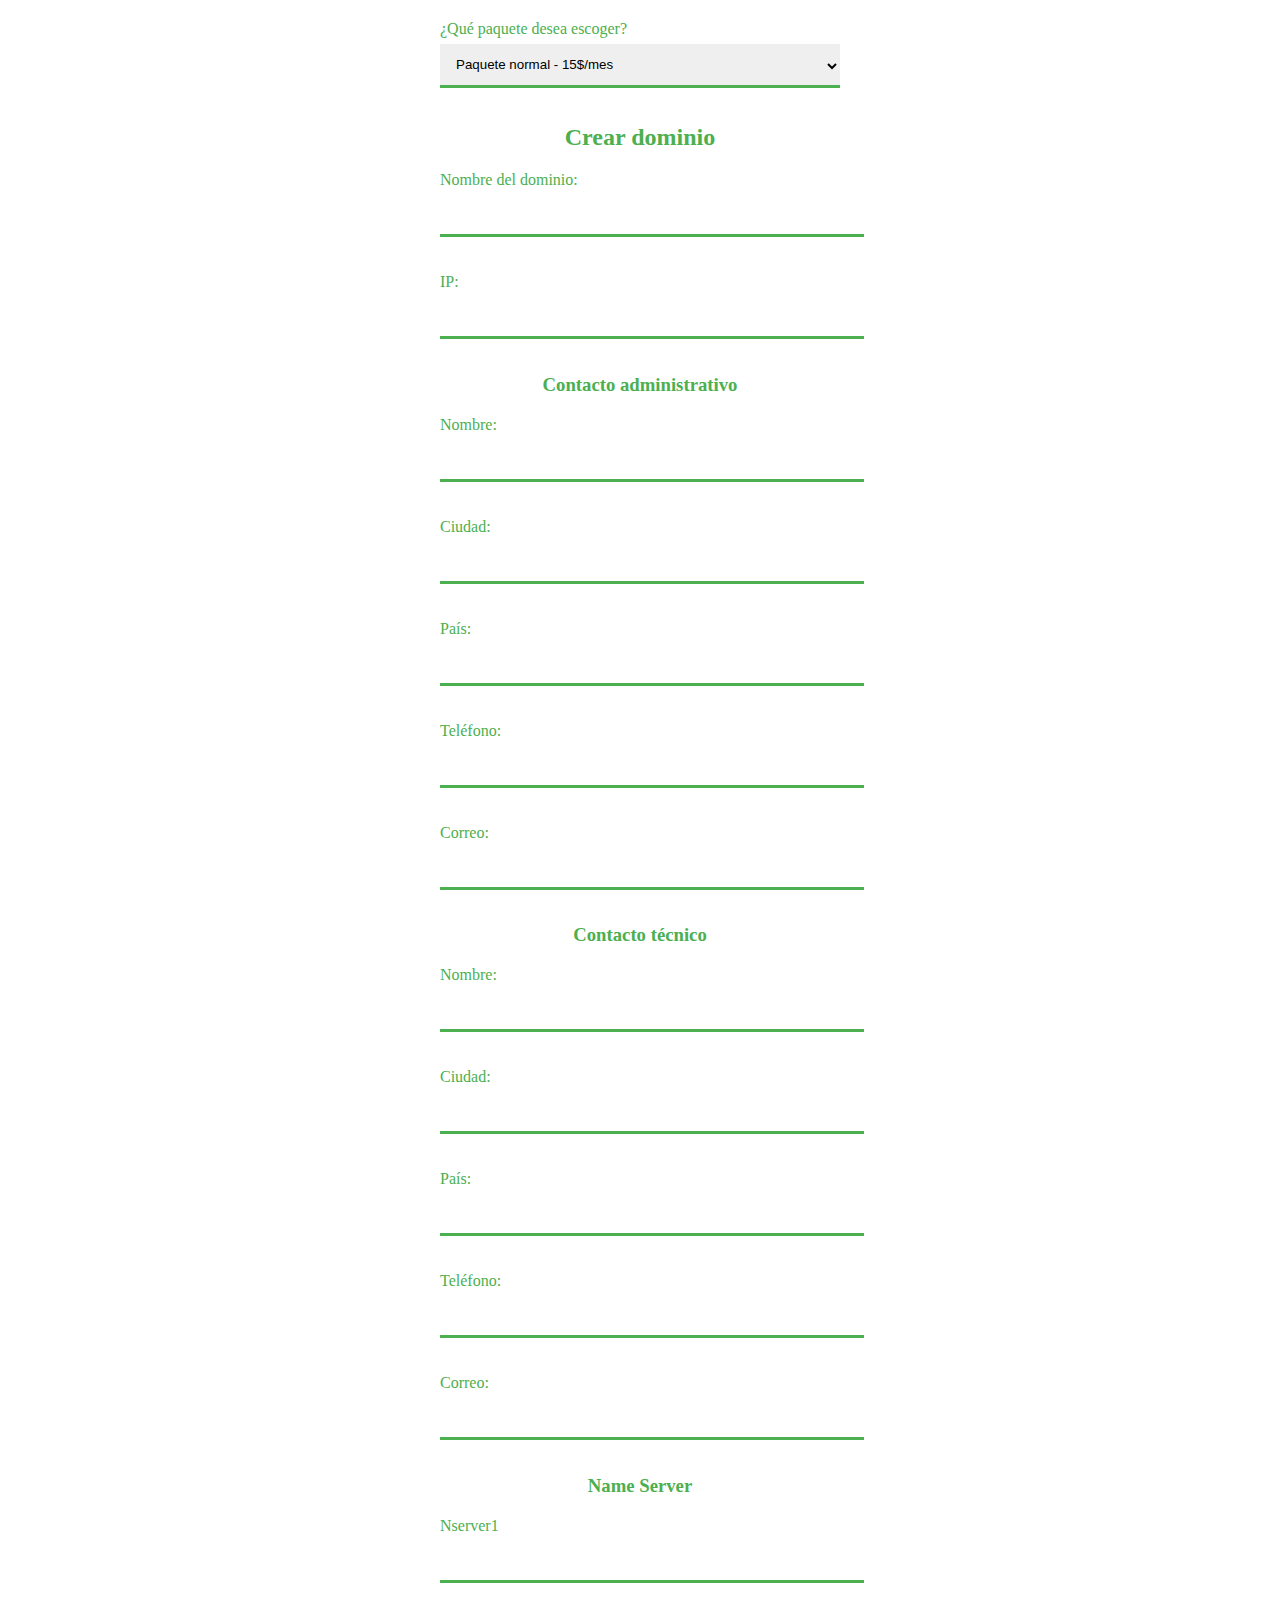
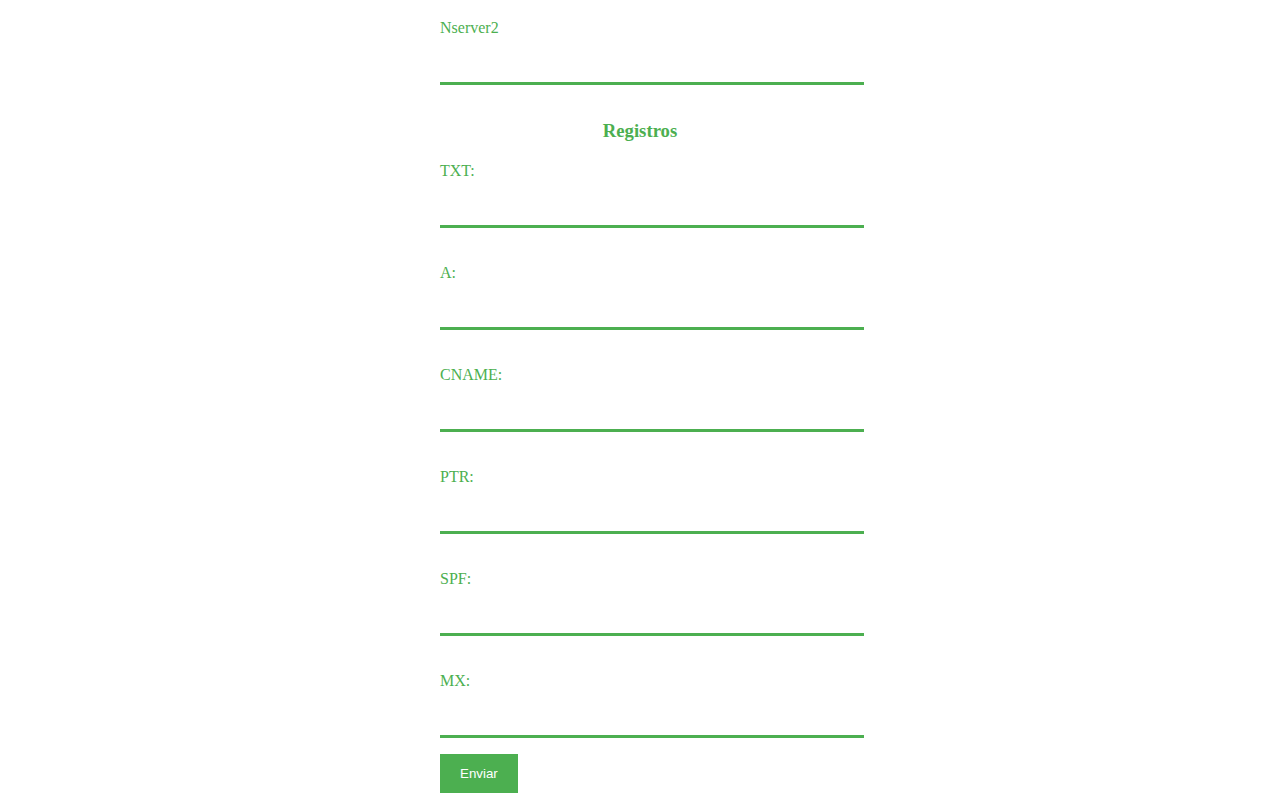
<file: Sistemas ESPE/prueba_practica1/formulario.html>
<!DOCTYPE html>
<html lang="en">
<head>
    <meta charset="UTF-8">
    <meta name="viewport" content="width=device-width, initial-scale=1.0">
    <link rel="stylesheet" href="style2.css">
    <title>Document</title>
</head>
<body>
    <form id="formulario">
        <label for="paquete">¿Qué paquete desea escoger?</label>
        <select id="paquete" name="paquete">
            <option value="normal">Paquete normal - 15$/mes</option>
            <option value="mejorado">Paquete mejorado - 30$/mes</option>
            <option value="premiun">Paquete premiun - 50$/mes</option>
        </select>

        <h2>Crear dominio</h2>
        <label for="nombre-dominio">Nombre del dominio:</label>
        <input type="text" id="nombre-dominio" name="nombre-dominio"><br>

        <label for="ip-dominio">IP:</label>
        <input type="text" id="ip-dominio" name="ip-dominio"><br>
        <h3>Contacto administrativo</h3>
        <label for="nombre-admin">Nombre:</label>
        <input type="text" id="nombre-admin" name="nombre-admin"><br>

        <label for="ciudad-admin">Ciudad:</label>
        <input type="text" id="ciudad-admin" name="ciudad-admin"><br>

        <label for="pais-admin">País:</label>
        <input type="text" id="pais-admin" name="pais-admin"><br>

        <label for="telefono-admin">Teléfono:</label>
        <input type="text" id="telefono-admin" name="telefono-admin"><br>

        <label for="correo-admin">Correo:</label>
        <input type="email" id="correo-admin" name="correo-admin"><br>

        <h3>Contacto técnico</h3>
        <label for="nombre-tecnico">Nombre:</label>
        <input type="text" id="nombre-tecnico" name="nombre-tecnico"><br>

        <label for="ciudad-tecnico">Ciudad:</label>
        <input type="text" id="ciudad-tecnico" name="ciudad-tecnico"><br>

        <label for="pais-tecnico">País:</label>
        <input type="text" id="pais-tecnico" name="pais-tecnico"><br>

        <label for="telefono-tecnico">Teléfono:</label>
        <input type="text" id="telefono-tecnico" name="telefono-tecnico"><br>

        <label for="correo-tecnico">Correo:</label>
        <input type="email" id="correo-tecnico" name="correo-tecnico"><br>
        <h3>Name Server</h3>
        <label for="nserver1">Nserver1</label>
        <input type="text" id="nserver1" name="nserver1"><br>

        <label for="nserver2">Nserver2</label>
        <input type="text" id="nserver2" name="nserver2"><br>
       <h3>Registros</h3>
        <label for="txt-registro">TXT:</label>
        <input type="text" id="txt-registro" name="txt-registro"><br>

        <label for="a-registro">A:</label>
        <input type="text" id="a-registro" name="a-registro"><br>

        <label for="cname-registro">CNAME:</label>
        <input type="text" id="cname-registro" name="cname-registro"><br>

        <label for="ptr-registro">PTR:</label>
        <input type="text" id="ptr-registro" name="ptr-registro"><br>

        <label for="spf-registro">SPF:</label>
        <input type="text" id="spf-registro" name="spf-registro"><br>

        <label for="mx-registro">MX:</label>
        <input type="text" id="mx-registro" name="mx-registro"><br>

        <input type="submit" value="Enviar">
    </form>
    <script src="app.js"></script>
</body>
</html>
</file>
<file: Sistemas ESPE/Form/style.css>
form {
    display: block;
    margin: auto;
    width: 50%;
  }

  input[type=text], input[type=email], input[type=tel] {
    width: 100%;
    padding: 12px 20px;
    margin: 8px 0;
    box-sizing: border-box;
  }

  input[type=submit] {
    width: 100%;
    background-color: #4CAF50;
    color: white;
    padding: 14px 20px;
    margin: 8px 0;
    border: none;
    border-radius: 4px;
  }
</file>
<file: Sistemas ESPE/instagram/style.css>
body {
  margin: 0;
  padding: 0;
  color: white;
}

.layout {
  width: 1366px;
  height: 768px;

  display: grid;
  grid:
    "pestanas contenido recomendaciones"100% / 25% 50% 25%;
  gap: 8px;
}

.pestanas {
  grid-area: pestanas;
}

.contenido {
  grid-area: contenido;
}

.recomendaciones {
  grid-area: recomendaciones;
}

body {
  font-family: -apple-system, BlinkMacSystemFont, "Segoe UI", Roboto, Helvetica,
    Arial, sans-serif;
  background-color: black;
  font-size: small;
}

.pestanas {
  grid-area: pestanas;
  border-right: 1px solid rgb(117, 117, 117);
  margin-right: 50px;
}

.caja a {
  display: flex;
  align-items: center;
  text-decoration: none;
  color: white;
  margin-left: 15px;
}


#logo-principal {
  display: flex;
  align-items: center;
  text-decoration: none;
  margin-top: 30px;
  margin-left: 30px;
}

.caja img {
  margin-right: 10px;
  filter: invert(99%) sepia(3%) saturate(5%) hue-rotate(151deg) brightness(115%) contrast(99%);
  width: 30px;
  height: 30px;
  -webkit-filter: invert(99%) sepia(3%) saturate(5%) hue-rotate(151deg) brightness(115%) contrast(99%);
}

.perfil {
  border-radius: 50%;
  /* Hace que la imagen sea redondeada */
}

@media screen and (max-width: 770px) {
  .caja h2 {
    display: none;
  }

  .container-nav {
    width: auto;
  }

  #logo-principal {
    margin-left: 0;
    margin-bottom: 20px;
  }

  .caja a {
    margin-bottom: 20px;
    margin-left: 20px;
    margin-right: 15px;
  }
}


.historias {
  display: flex;
  flex-wrap: wrap;
  justify-content: flex-start;
  padding-top: 20px;
}

.caja-historias {
  display: flex;
  flex-direction: column;
  align-items: center;
  margin-right: 20px;
  margin-bottom: 20px;
}

.caja-historias img {
  width: 50px;
  height: 50px;
  border-radius: 50%;
  object-fit: cover;
  margin-bottom: 10px;
  border: 3px solid white;
}

.caja-historias p {
  margin: 0;
  text-align: center;
  font-size: 12px;
}

.caja-historias:hover img {
  border-color: #fe1696;
}

.caja-historias:hover p {
  color: #fe1696;
}

.iconos {
  filter: invert(99%) sepia(3%) saturate(5%) hue-rotate(151deg) brightness(115%) contrast(99%);
  width: 30px;
  height: 30px;
  -webkit-filter: invert(99%) sepia(3%) saturate(5%) hue-rotate(151deg) brightness(115%) contrast(99%);
}

.perfil-publicacion {
  display: flex;
  align-items: center;
  margin-top: 20px;
  margin-bottom: 20px;
}

.perfil-publicacion img {
  width: 50px;
  height: 50px;
  border-radius: 50%;
  object-fit: cover;
  margin-right: 10px;
  border: 3px solid white;
}

.perfil-publicacion p {
  margin: 0;
  font-size: 12px;
  text-align: right;
}

.botones {
  margin-top: 20px;
}

.iconos {
  filter: brightness(0) invert(1);
  /* Aplica el filtro blanco */
}

.publicacion .botones {
  display: flex;
  /* Muestra los iconos de publicación en una fila */
}

.publicacion .botones img {
  margin-right: 10px;
  /* Agrega un margen derecho entre los iconos de publicación */
}

.recomendaciones-contenido {
  margin-top: 50px;
  margin-left: 30px;
}

.recomendaciones-perfil img {
  width: 50px;
  height: 50px;
}

.recomendaciones-caja img {
  width: 50px;
  height: 50px;
}


.recomendaciones-caja {
  display: flex;
  align-items: center;
  margin-bottom: 10px;
}

.recomendaciones-caja img {
  width: 50px;
  height: 50px;
  border-radius: 50%;
  object-fit: cover;
  margin-right: 10px;
  border: 3px solid white;
}

.recomendaciones-caja {
  display: flex;
  align-items: flex-start;
  margin-bottom: 10px;
}



.recomendaciones-caja .contenido {
  display: flex;
  flex-direction: column;
}

.recomendaciones-caja h2 {
  margin: 0;
}

.recomendaciones-caja p {
  margin-top: 5px;
  font-size: 12px;
}

.layout {
  width: 1366px;
  height: 100vh;
  display: grid;
  grid:
    "pestanas contenido recomendaciones" 100%
    / 25% 50% 25%;
  gap: 8px;
}
</file>
<file: Sistemas ESPE/Javascript/css/estilos.css>
* {
    padding: 0;
    margin: 0;
}

body {
    width: 100%;
    height: 100vh;
    display: flex;
    justify-content: center;
    align-items: center;
    background: linear-gradient(to bottom right, rgb(0, 0, 0), rgb(65, 65, 65));
}

.contenedor {
    width: 600px;
    height: 550px;
    background-color: rgba(255, 255, 255, 0.5);
    border-radius: 10px;
    border: 1px solid;
    border-color: black;
}

.menu {
    width: calc(100% - 20px);
    margin-left: 10px;
    height: calc(100% - 20px);
    margin-top: 10px;
    display: flex;
    flex-direction: column;
    align-items: center;
    justify-content: space-around;
}

.menu button {
    background-color: rgba(255, 255, 255, 0.5);
    width: calc(100% - 10px);
    height: 45px;
    border: none;
    border-radius: 5px;
}

.menu button:hover {
    background-color: rgb(108, 188, 241);
    cursor: pointer;
    transition: 0.2s;
}

.div_if {
    display: flex;
    width: calc(100% - 20px);
    margin-left: 10px;
    height: calc(100% - 20px);
    margin-top: 10px;
    display: flex;
    flex-direction: column;
    align-items: center;
    justify-content: space-around;
}

.resultado {
    display: flex;
    flex-direction: column;
    justify-content: center;
    align-items: center;
}

#start-text {
    margin-top: 10px;
    margin-bottom: 10px;
    text-shadow: 2px 2px 1px white;
}

#botones_grupo button {
    background-color: rgba(255, 255, 255, 0.5);
    border-radius: 50%;
    padding: 10px;
    margin-left: 15px;
    border: 1px solid white;
    cursor: pointer;
}

#botones_grupo button:hover {
    background-color: rgb(169, 240, 184);
}

.div_if .volver {
    background-color: rgba(255, 255, 255, 0.5);
    width: 100px;
    height: 30px;
    border: none;
    border-radius: 5px;
    margin-left: 450px;
}

.div_if .volver:hover {
    background-color: rgb(108, 188, 241);
    cursor: pointer;
    transition: 0.2s;
}

.div_while {
    display: flex;
    width: calc(100% - 20px);
    margin-left: 10px;
    height: calc(100% - 20px);
    margin-top: 10px;
    display: flex;
    flex-direction: column;
    align-items: center;
    justify-content: space-around;
}

.div_while #numero_adivinar {
    width: 150px;
    height: 160px;
    border: 1px solid #fff;
    display: flex;
    justify-content: center;
    align-items: center;
    font-size: 80px;
    color: #fff;
    background-color: rgba(46, 45, 45, 0.9);
    border-radius: 10px;
}

.div_while input {
    height: 45px;

}



.div_while .enviar {
    background-color: rgba(255, 255, 255, 0.5);
    width: 100px;
    height: 30px;
    border: none;
    border-radius: 5px;

}

.div_while #texto {
    font-size: 18px;
    text-shadow: 2px 2px 1px white;
}

.div_while .enviar:hover {
    background-color: rgb(140, 231, 160);
    cursor: pointer;
    transition: 0.2s;
}

.div_while .volver {
    background-color: rgba(255, 255, 255, 0.5);
    width: 100px;
    height: 30px;
    border: none;
    border-radius: 5px;
    margin-left: 450px;
}

.div_while .volver:hover {
    background-color: rgb(108, 188, 241);
    cursor: pointer;
    transition: 0.2s;
}

.div_for .tablero {
    display: flex;
    flex-wrap: wrap;
    width: 500px;
    margin: 0 auto;
    justify-content: center;
}

.div_for .casilla {
    margin-right: 15px;
    margin-bottom: 15px;
    width: 90px;
    height: 90px;
    border: 1px solid #fdfdfd;
    cursor: pointer;
}

.div_for .casilla:hover {
    background-color: rgb(140, 231, 160);
}

.div_for {
    display: flex;
    width: calc(100% - 20px);
    margin-left: 10px;
    height: calc(100% - 20px);
    margin-top: 10px;
    display: flex;
    flex-direction: column;
    align-items: center;
    justify-content: space-around;
}

.div_for .volver {
    background-color: rgba(255, 255, 255, 0.5);
    width: 100px;
    height: 30px;
    border: none;
    border-radius: 5px;
    margin-left: 450px;
}

.div_for .volver:hover {
    background-color: rgb(108, 188, 241);
    cursor: pointer;
    transition: 0.2s;
}
</file>
<file: Sistemas ESPE/juego/style.css>
/* Estilo para el cuerpo del juego */
body {
    font-family: Arial, sans-serif;
    background-color: #f0f0f0;
    margin: 0;
    padding: 0;
}

/* Estilo para el contenedor principal */
#container {
    max-width: 600px;
    margin: 50px auto;
    padding: 20px;
    background-color: #fff;
    box-shadow: 0 0 10px rgba(0, 0, 0, 0.1);
    border-radius: 5px;
}

/* Estilo para el encabezado */
h1 {
    text-align: center;
    color: #555;
}

/* Estilo para el botón "Empezar" */
#start-button {
    display: block;
    margin: 20px auto;
    padding: 10px 20px;
    background-color: #007bff;
    color: #fff;
    border: none;
    border-radius: 5px;
    cursor: pointer;
}

/* Estilo para el contenedor de la letra aleatoria */
#letter-container {
    text-align: center;
    margin: 20px 0;
}

/* Estilo para el botón "Enviar" */
#submit-button {
    display: block;
    margin: 20px auto;
    padding: 10px 20px;
    background-color: #28a745;
    color: #fff;
    border: none;
    border-radius: 5px;
    cursor: pointer;
}

/* Estilo para el botón "Finalizar" */
#finish-button {
    display: block;
    margin: 20px auto;
    padding: 10px 20px;
    background-color: #dc3545;
    color: #fff;
    border: none;
    border-radius: 5px;
    cursor: pointer;
}

/* Estilo para los campos de entrada de texto */
input[type="text"] {
    display: block;
    width: 75%;
    margin-bottom: 10px;
    padding: 10px;
    border: 1px solid #ccc;
    border-radius: 5px;
}

/* Estilo para el contenedor de puntuación */
#score-container {
    margin-top: 30px;
}

/* Estilo para la puntuación */
#score {
    text-align: center;
    font-size: 24px;
    color: #007bff;
}

body {
    margin: 0;
    padding: 0;
    overflow: hidden;
}

#lava-lamp {
    position: absolute;
    top: 0;
    left: 0;
    width: 100%;
    height: 100%;
    background: radial-gradient(circle, #ff2d55, #ff6b81, #ff2d55);
    background-size: 200% 200%;
    animation: lavaFlow 5s ease infinite;
}

@keyframes lavaFlow {
    0% {
        background-position: 0 0;
    }

    50% {
        background-position: 100% 0;
    }

    100% {
        background-position: 0 0;
    }
}
</file>
<file: Sistemas ESPE/prueba_practica1/style.css>
* {
  margin: 0;
  padding: 0;
}

body {
  display: flex;
  flex-direction: column;
  min-height: 100vh;
  font-family: Arial, sans-serif;
}

header {
  background-color: #4CAF50;
  padding: 20px;
  text-align: center;
}

header h1 {
  margin: 0;
  font-size: 24px;
  color: white;
}

.container {
  display: grid;
  grid-template-columns: repeat(2, 1fr);
  grid-gap: 10px;
  padding: 10px;
  flex-grow: 1;
}

.container div {
  border: none;
  padding: 2px;
  margin: 10px;
  text-align: center;
  background-color: #d4f1c9;
  padding: 20px;
  border-radius: 10px;
  box-shadow: 0 0 10px rgba(0,0,0,.1);
}

.container img {
    width: 50%;
    height: auto;
    margin-top: 5px;
}

footer {
    width: 100%;
    background-color: #4CAF50;
    padding: 20px;
    text-align: center;
}

footer img {
    width: 24px;
    height: 24px;
    margin: 0 10px;
}

form {
    max-width:400px;
    margin:auto auto auto auto;
}

form h2, h3 {
    text-align:center;
    color:#4CAF50;
}

label {
    display:block;
    margin-top:20px;
    color:#4CAF50;
}

input[type="text"], input[type="email"], select {
    width:100%;
    padding:12px;
    margin-top:6px;
    margin-bottom:16px;
    resize:none;
    border:none;
    border-bottom:solid #4CAF50;
}

input[type="submit"] {
    width:auto;
    background-color:#4CAF50;
    color:white;
    padding-top:12px;
    padding-bottom:12px;
    padding-left:20px;
    padding-right:20px;
    border:none;
    border-radius:none;
    cursor:pointer;
}

input[type="submit"]:hover {
   background-color:#45a049
}

.comprar {
  background-color: #d4f1c9;
  padding: 20px;
  border-radius: 10px;
  box-shadow: 0 0 10px rgba(0,0,0,.1);
}

.comprar h2 {
  color: #2d6a4f;
  text-align: center;
}

.comprar h3 {
  color: #40916c;
}

.comprar p {
  color: #52b788;
}

.comprar button {
  background-color: #2d6a4f;
  color: white;
  border: none;
  padding: 10px 20px;
  border-radius: 5px;
  cursor: pointer;
}

.comprar button:hover {
  background-color: #1b4332;
}
</file>
<file: Sistemas ESPE/página tienda/estilo.css>
@import url('https://fonts.googleapis.com/css2?family=Open+Sans:wght@300;400;500;600&family=Titillium+Web:wght@200;300;400;600;700&display=swap');
*{
    margin: 0;
    padding:0;
    font-family: 'Open Sans';
}

header{
    background: url(img/header.jpg);
    background-size: cover;
    background-position:center;
    height: 300px;
}
header h1{
    text-align: center;
    font-size: 35px;
    /* background-color: #000; */
    color: #fff;
    padding: 30px 0;
}
.contenedor{
    max-width: 1200px;
    padding: 10px;
    margin: auto;
    display: flex;
    justify-content: space-between;
    /* oculto lo que queda fuera del .contenedor */
    contain: paint;
}
/* SECCION CONTENEDOR DE ITEMS */
.contenedor .contenedor-items{
    margin-top: 30px;
    display: grid;
    grid-template-columns: repeat(auto-fit, minmax(220px, 1fr));
    grid-gap:20px;
    grid-row-gap: 20px;
    /* width: 60%; */
    width: 100%;
    transition: .3s;
}
.contenedor .contenedor-items .item{
    max-width: 200px;
    margin: auto;
    border: 1px solid #666;
    border-radius: 10px;
    padding: 20px;
    transition: .3s;
}
.contenedor .contenedor-items .item .img-item{
    width: 100%;
}
.contenedor .contenedor-items .item:hover{
    box-shadow: 0 0 10px #666;
    scale: 1.05;
}
.contenedor .contenedor-items .item .titulo-item{
    display: block;
    font-weight: bold;
    text-align: center;
    text-transform: uppercase;
}
.contenedor .contenedor-items .item .precio-item{
    display: block;
    text-align: center;
    font-weight: bold;
    font-size: 22px;
}

.contenedor .contenedor-items .item .boton-item{
    display: block;
    margin: 10px auto;
    border: none;
    background-color: black;
    color: #fff;
    padding: 5px 15px;
    border-radius: 5px;
    cursor: pointer;
}
/* seccion carrito */
.carrito{
    border: 1px solid #666;
    width: 35%;
    margin-top: 30px;
    border-radius: 10px;
    overflow: hidden;
    margin-bottom: auto;
    position: sticky !important;
    top: 0;
    transition: .3s;
    /* Estilos para ocultar */
    margin-right: -100%;
    opacity: 0;
}
.carrito .header-carrito{
    background-color: #000;
    color: #fff;
    text-align: center;
    padding: 30px 0;
}
.carrito .carrito-item{
    display: flex;
    align-items: center;
    /* justify-content: space-between; */
    position: relative;
    border-bottom: 1px solid #666;
    padding: 20px;
}
.carrito .carrito-item img{
    margin-right: 20px;
}
.carrito .carrito-item .carrito-item-titulo{
    display: block;
    font-weight: bold;
    margin-bottom: 10px;
    text-transform: uppercase;
}
.carrito .carrito-item .selector-cantidad{
    display: inline-block;
    margin-right: 25px;
}
.carrito .carrito-item .carrito-item-cantidad{
    border: none;
    font-size: 18px;
    background-color: transparent;
    display: inline-block;
    width:30px;
    padding: 5px;
    text-align: center;
}
.carrito .carrito-item .selector-cantidad i{
    font-size: 18px;
    width: 32px;
    height: 32px;
    line-height: 32px;
    text-align: center;
    border-radius: 50%;
    border: 1px solid #000;
    cursor: pointer;
}
.carrito .carrito-item .carrito-item-precio{
    font-weight: bold;
    display: inline-block;
    font-size: 18px;
    margin-bottom: 5px;
}
.carrito .carrito-item .btn-eliminar{
    position: absolute;
    right: 15px;
    top: 15px;
    color: #000;
    font-size: 20px;
    width: 40px;
    height: 40px;
    line-height: 40px;
    text-align: center;
    border-radius: 50%;
    border: 1px solid #000;
    cursor: pointer;
    display: block;
    background: transparent;
    z-index: 20;
}
.carrito .carrito-item .btn-eliminar i{
    pointer-events: none;
}

.carrito-total{
    background-color: #f3f3f3;
    padding: 30px;
}
.carrito-total .fila{
    display: flex;
    justify-content: space-between;
    align-items: center;
    font-size: 22px;
    font-weight: bold;
    margin-bottom: 10px;
}
.carrito-total .btn-pagar{
    display: block;
    width: 100%;
    border: none;
    background: #000;
    color: #fff;
    border-radius: 5px;
    font-size: 18px;
    padding: 20px;
    display: flex;
    justify-content: space-between;
    align-items: center;
    cursor: pointer;
    transition: .3s;
}
.carrito-total .btn-pagar:hover{
    scale: 1.05;
}

/* SECCION RESPONSIVE */
@media screen and (max-width: 850px) {
    .contenedor {
        display: block;
    }
    .contenedor-items{
        width: 100% !important;
    }
    .carrito{
        width: 100%;
    }
}

/* Estilo para el contenedor del div con el id "factura" */
#factura {
    max-width: 400px;
    margin: 0 auto;
    padding: 20px;
    border: 1px solid #000;
    border-radius: 5px;
    background-color: #fff;
    font-family: Arial, sans-serif;
}

/* Estilo para el título "Datos personales" */
#factura h1 {
    font-size: 24px;
    margin-bottom: 10px;
    color: #000;
}

/* Estilo para las etiquetas del formulario */
#factura label {
    display: block;
    font-weight: bold;
    margin-bottom: 5px;
    color: #000;
}

/* Estilo para los campos de entrada del formulario */
#factura input[type="text"] {
    width: 100%;
    padding: 10px;
    margin-bottom: 10px;
    border: 1px solid #000;
    border-radius: 3px;
}

/* Estilo para el contenedor del div con el id "factura" */
#factura {
    max-width: 400px;
    margin: 0 auto;
    padding: 20px;
    border: 1px solid #000;
    border-radius: 5px;
    background-color: #fff;
    font-family: Arial, sans-serif;
}

/* Estilo para el título "Datos personales" */
#factura h1 {
    font-size: 24px;
    margin-bottom: 10px;
    color: #000;
}

/* Estilo para las etiquetas del formulario */
#factura label {
    display: block;
    font-weight: bold;
    margin-bottom: 5px;
    color: #000;
}

/* Estilo para los campos de entrada del formulario */
#factura input[type="text"] {
    width: 75%;
    padding: 10px;
    margin-bottom: 10px;
    margin-right: 5px; /* Agregamos un margen en el lado derecho */
    border: 1px solid #000;
    border-radius: 3px;
}

/* Estilo para el botón de envío del formulario */
#factura input[type="submit"] {
    background-color: #000;
    color: #fff;
    border: none;
    padding: 10px 20px;
    border-radius: 5px;
    cursor: pointer;
}

#factura input[type="submit"]:hover {
    background-color: #333;
}

/* Estilo para el párrafo con la variable ${titulo} */
#factura p strong {
    font-size: 18px;
    color: #000;
}

/* Estilo para los demás párrafos con la información de la compra */
#factura p {
    font-size: 16px;
    margin-bottom: 5px;
    color: #000;
}

/* Línea horizontal para separar la información de la compra */
#factura hr {
    margin: 20px 0;
    border: none;
    border-top: 1px solid #000;
}
</file>
<file: Sistemas ESPE/tos/style.css>
.layout {
    display: grid;
    grid-template-columns: repeat(3, 1fr);
    grid-template-rows: repeat(3, 1fr);
    grid-column-gap: 60px;
    grid-row-gap: 60px;
    }

    .tos { grid-area: 1 / 1 / 2 / 2; }
    .ojos { grid-area: 1 / 2 / 2 / 3; }
    .garganta { grid-area: 1 / 3 / 2 / 4; }
    .fiebre { grid-area: 2 / 1 / 3 / 2; }
    .malestar { grid-area: 2 / 2 / 3 / 3; }
    .cabeza { grid-area: 2 / 3 / 3 / 4; }
    .formulario { grid-area: 3 / 1 / 4 / 4; }

  /* Estilo general */
body {
    margin: 0;
    padding: 0;
    font-family: Arial, sans-serif;
    background-color: #f4f4f4;
}

.content {
    max-width: 1200px;
    margin: 0 auto;
    padding: 20px;
}

h1, h2 {
    margin: 0;
}

img {
    max-width: 100%;
    height: auto;
}

/* Estilo del encabezado */
header {
    background-color: #007bff;
    padding: 20px;
    color: #fff;
}

header h1 {
    font-size: 32px;
    font-weight: bold;
}

/* Estilo de la sección principal */
.layout {
    width: 100%;
    display: grid;
    grid-template-areas:
        "tos ojos garganta"
        "fiebre malestar cabeza";
    grid-template-columns: 1fr 1fr 1fr;
    grid-gap: 30px;
    margin-top: 20px;
}
.layout img{
    margin-top: 10px;
    border: 2px solid #5C5F80;
}
.layout > div {
    background-color: #B8BEFF;
    padding: 20px;
    border-radius: 5px;
    box-shadow: 0 2px 4px rgba(0, 0, 0, 0.1);
}

.layout h1 {
    font-size: 24px;
    margin-bottom: 10px;
}

.layout h2 {
    font-size: 18px;
    margin-bottom: 5px;
}

.layout p {
    margin: 0;
}

/* Estilo del formulario */
.formulario {
    background-color: #fff;
    padding: 20px;
    border-radius: 5px;
    box-shadow: 0 2px 4px rgba(0, 0, 0, 0.1);
    margin-top: 20px;
    padding-right: 20px;
}

.formulario h1 {
    font-size: 24px;
    margin-bottom: 10px;
}

.formulario form {
    margin-top: 10px;
}

.formulario label {
    font-weight: bold;
}

.formulario input[type="text"],
.formulario input[type="number"] {
    width: 100%;
    padding: 10px;
    margin-bottom: 10px;
    border: 1px solid #ccc;
    border-radius: 3px;
}

.formulario input[type="submit"] {
    background-color: #007bff;
    color: #fff;
    border: none;
    padding: 10px 20px;
    border-radius: 3px;
    cursor: pointer;
}

.formulario input[type="submit"]:hover {
    background-color: #0056b3;
}

/* Estilos adicionales para ajustar el diseño en dispositivos móviles */
@media only screen and (max-width: 768px) {
    .layout {
        grid-template-areas:
            "tos"
            "ojos"
            "garganta"
            "fiebre"
            "malestar"
            "cabeza";
        grid-template-columns: 1fr;
        grid-gap: 20px;
    }
}

@media only screen and (max-width: 480px) {
    .content {
        padding: 10px;
    }
}
</file>
<file: Sistemas ESPE/prueba_conjunta/style.css>
body {
    font-family: Arial, sans-serif;
    background-color: #f8f8f8;
    color: #333;
}

.container {
    margin: 20px;
    display: grid;
    grid-template-columns: repeat(2, 1fr);
    grid-template-rows: repeat(3, 1fr);
    grid-column-gap: 50px;
    grid-row-gap: 50px;
}

.div1 {
    grid-area: 1 / 1 / 2 / 2;
    background-color: #f4f4f4;
    padding: 20px;
    border-radius: 5px;
}

.div2 {
    grid-area: 1 / 2 / 2 / 3;
    background-color: #f4f4f4;
    padding: 20px;
    border-radius: 5px;
}

.div3 {
    grid-area: 2 / 1 / 3 / 2;
    background-color: #f4f4f4;
    padding: 20px;
    border-radius: 5px;
}

.div4 {
    grid-area: 2 / 2 / 3 / 3;
    background-color: #f4f4f4;
    padding: 20px;
    border-radius: 5px;
}

.div5 {
    grid-area: 3 / 1 / 4 / 2;
    background-color: #f4f4f4;
    padding: 20px;
    border-radius: 5px;
}

.div6 {
    grid-area: 3 / 2 / 4 / 3;
    background-color: #f4f4f4;
    padding: 20px;
    border-radius: 5px;
}

h2 {
    color: #333;
    font-size: 24px;
    margin-bottom: 10px;
}

p {
    color: #666;
    font-size: 16px;
    margin-bottom: 8px;
}

b {
    font-weight: bold;
}

img {
    max-width: 50%;
    height: auto;
    border-radius: 5px;
    margin-top: 10px;
}

.img-container {
    display: flex;
    justify-content: center;
}
</file>
<file: Sistemas ESPE/prueba_practica1/style2.css>
form {
    max-width: 400px;
    margin: auto auto auto auto;
  }

  form h2, h3 {
      text-align:center;
      color:#4CAF50;
  }

  label {
      display:block;
      margin-top:20px;
      color:#4CAF50;
  }

  input[type="text"], input[type="email"], select {
      width:100%;
      padding:12px;
      margin-top:6px;
      margin-bottom:16px;
      resize:none;
      border:none;
      border-bottom:solid #4CAF50;
  }

  input[type="submit"] {
      width:auto;
      background-color:#4CAF50;
      color:white;
      padding-top:12px;
      padding-bottom:12px;
      padding-left:20px;
      padding-right:20px;
      border:none;
      border-radius:none;
      cursor:pointer;
  }

  input[type="submit"]:hover {
     background-color:#45a049
  }
</file>
<file: Sistemas ESPE/scripting/estilos.css>
body {
    font-family: Arial, sans-serif;
    text-align: center;
    background: linear-gradient(180deg, #2e343a, #000000);
    margin: 0;
    padding: 0;
    background-size: cover;
}



/* Resetear los estilos por defecto del navegador */
* {
    margin: 0;
    padding: 0;
    box-sizing: border-box;
}

/* Estilos del contenedor principal */
.container {
    max-width: 400px;
    margin: 30px auto;
    padding: 20px;
    border: 1px solid #f9f7f7;
    border-radius: 5px;
    font-family: Arial, sans-serif;
    background-color: #000000;
    padding: 20px;
    border-radius: 5px;
 color: white;
}

/* Estilos para los títulos */
h1 {
    font-size: 24px;
    font-weight: bold;
    margin-bottom: 10px;
    margin-top: 10px;
}

/* Estilos para el nombre del estudiante */
.container h1:first-child {
    font-size: 20px;
}

/* Estilos para las etiquetas de los números */
label {
    font-size: 18px;
    display: block;
    margin-bottom: 5px;
}

/* Estilos para los campos de entrada de los números */
input[type="number"] {
    width: 100%;
    padding: 8px;
    font-size: 16px;
    border: 2px solid #ffffff;
    border-radius: 5px;
    margin-bottom: 10px;
    font-size: 16px;
    padding: 5px;
    border-radius: 5px;
    border: none;
    margin-bottom: 10px;
    background-color: black;
    color: white;
}

/* Estilos para los botones */
button {
    margin-top: 10px;
    border: 2px solid #ffffff;
    padding: 10px 15px;
    font-size: 16px;
    background-color: #808080;
    color: #fff;
    border: none;
    border-radius: 5px;
    cursor: pointer;
    margin-right: 10px;
    font-size: 16px;
    padding: 5px 10px;
    border-radius: 5px;
    border: none;
    margin-right: 10px;
}

/* Estilos para el botón "Igual" */
button:last-child {
    margin-right: 0;
}

/* Estilos para el párrafo del resultado */
p {
    font-size: 18px;
    margin-top: 10px;
}

/* Estilos para el resultado */
#resultado {
    font-weight: bold;
}
</file>
